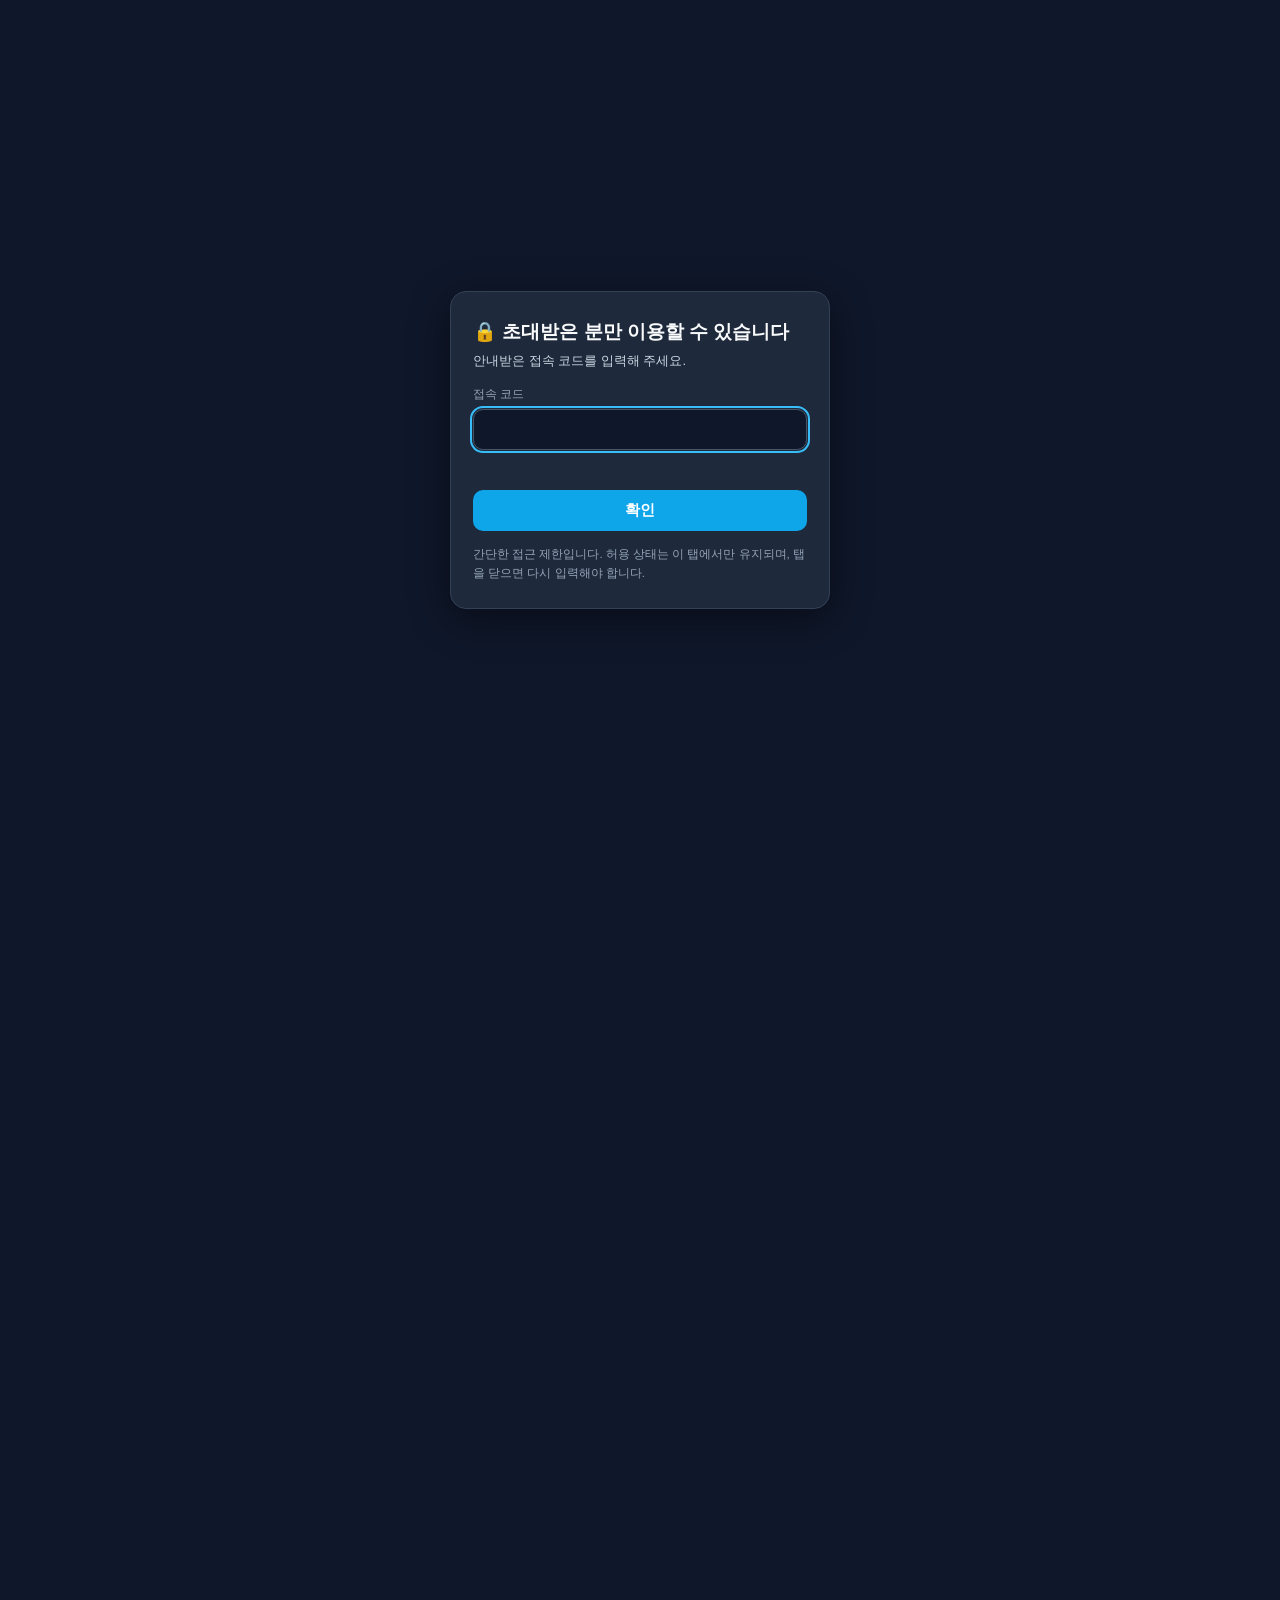
<file: docs/assumptions.html>
<!DOCTYPE html>
<html lang="ko">
<head>
  <meta charset="UTF-8" />
  <meta name="viewport" content="width=device-width, initial-scale=1.0" />
  <meta name="robots" content="noindex, nofollow, noarchive" />
  <script src="assets/site.js"></script>
  <title>가정·세법 기준 | 노후 현금흐름(CIF) 시뮬레이터</title>
  <link rel="stylesheet" href="styles.css" />
</head>
<body>
  <nav id="siteNav"></nav>
  <main class="doc-page">
    <h1>📐 가정·세법 기준</h1>
    <p class="lead">계산에 사용한 규칙과 모델의 한계입니다. 세법·보험료율은 매년 개정되므로 기준 시점을 꼭 확인하세요.</p>
    <h2>소득세</h2>
    <table>
      <tr><th>과세표준</th><th>세율</th><th>누진공제</th></tr>
      <tr><td>1,400만원 이하</td><td>6%</td><td>-</td></tr>
      <tr><td>5,000만원 이하</td><td>15%</td><td>126만원</td></tr>
      <tr><td>8,800만원 이하</td><td>24%</td><td>576만원</td></tr>
      <tr><td>1.5억원 이하</td><td>35%</td><td>1,544만원</td></tr>
      <tr><td>3억원 이하</td><td>38%</td><td>1,994만원</td></tr>
      <tr><td>5억원 이하</td><td>40%</td><td>2,594만원</td></tr>
      <tr><td>10억원 이하</td><td>42%</td><td>3,594만원</td></tr>
      <tr><td>10억원 초과</td><td>45%</td><td>6,594만원</td></tr>
    </table>
    <p>지방소득세 10%를 별도 가산합니다. 연금소득공제(최대 900만원)와 근로소득공제(최대 2,000만원), 근로소득세액공제(총급여별 한도 74만→66만→50만→20만원)를 적용합니다.</p>
    <h2>연금·금융소득 과세</h2>
    <ul>
      <li>사적연금 연 1,500만원 초과 시 16.5% 분리과세와 종합과세 중 유리한 쪽을 자동 판정(설정에서 고정 가능)</li>
      <li>배당 등 금융소득은 연 2,000만원 이하 15.4% 분리과세, 초과분은 종합과세 및 비교과세</li>
    </ul>
    <h2>보험료율 (기준 연도 선택 가능)</h2>
    <p>시뮬레이터 설정의 <strong>보험료율 기준 연도</strong>에서 고르면 아래 값이 한 번에 채워집니다. 미래 연도의 요율은 알 수 없으므로 선택한 연도의 값을 계산 기간 내내 그대로 적용합니다.</p>
    <table>
      <tr><th>기준 연도</th><th>건강보험료율</th><th>장기요양(건보료 대비)</th><th>재산 점수당</th><th>국민연금 근로자</th><th>기준소득월액 상한</th></tr>
      <tr><td>2024</td><td>7.09%</td><td>12.95%</td><td>208.4원</td><td>4.5%</td><td>617만원</td></tr>
      <tr><td>2025</td><td>7.09%</td><td>12.95%</td><td>208.4원</td><td>4.5%</td><td>637만원 (7월~)</td></tr>
      <tr><td><strong>2026 (기본)</strong></td><td>7.19%</td><td>13.14%</td><td>211.5원</td><td>4.75%</td><td>659만원 (7월~)</td></tr>
      <tr><td>2027 (일부 미확정)</td><td>7.19%</td><td>13.14%*</td><td>211.5원</td><td>5.0%</td><td>659만원*</td></tr>
    </table>
    <p class="hint">* 2027년의 장기요양 비율과 연금 상한은 발표 전이라 2026년 값을 가정했습니다. 건보료율·점수당 금액 동결과 국민연금 보험료율 인상 일정(2026년 9.5% → 2027년 10%)은 보도·공고를 기준으로 했습니다.
      값은 2026년 11월 시점에 보도자료와 공단 안내를 대조한 것이며, 확정 고시는 <a href="https://www.nhis.or.kr" rel="noopener">국민건강보험공단</a>과 <a href="https://www.nps.or.kr" rel="noopener">국민연금공단</a>에서 확인하세요. 값은 설정 패널에서 직접 고칠 수도 있습니다.</p>
    <p>예전에 저장한 시나리오에는 기준 연도 정보가 없어 <strong>저장 당시 요율(건보 7.09% 등)</strong>을 그대로 유지합니다. 최신 요율로 보려면 해당 시나리오를 열고 기준 연도를 바꾸세요.</p>
    <h2>건강보험(지역가입자) 산정 방식</h2>
    <ul>
      <li>소득: 공적연금 50% 반영, 배당은 연 1,000만원 초과 시 전액 반영, 사적연금은 기본 제외</li>
      <li>재산: 주택 과세표준에서 1억원 공제 후 60등급 재산점수표(시행령 별표 4, 2024.5 개정)로 점수를 구해 점수당 금액을 곱합니다. 점수표는 공단 점수표를 인용한 2차 자료 2곳에서 확인한 값이므로 공단 공식 점수표로 재확인이 필요합니다.</li>
      <li>직장 근무 기간에는 근로자 부담분(건강 = 보험료율의 절반, 장기요양, 국민연금, 고용 0.9%)을 급여에서 공제합니다.</li>
      <li>연도별로 바꾸지 않는 고정값: 소득 최저보험료(월 19,780원), 재산 점수표, 고용보험료율.</li>
    </ul>
    <h2>ISA (개인종합자산관리계좌)</h2>
    <ul>
      <li>납입: 월 납입액을 연 납입한도(기본 2,000만원)와 총 납입한도(기본 1억원) 안에서 납입 종료 나이까지 넣습니다. 계좌 안의 수익은 과세 없이 재투자됩니다.</li>
      <li>만기 정산: 첫 만기까지 남은 기간 뒤, 그리고 재가입 주기(의무 가입기간)마다 이익을 정산합니다. 이익 중 비과세 한도(일반형 200만원, 서민형 400만원)까지는 무세금, 초과분은 9.9% 분리과세입니다. 손실이면 세금이 없습니다.</li>
      <li>정산 후 자금: 연금저축으로 이전, 현금 인출, 나머지 재가입 비율로 나눕니다. 연금저축 이전은 연금저축 자산이 켜져 있을 때만 적용됩니다.</li>
      <li>추가 세액공제: 연금계좌로 이전한 금액의 10%(연 최대 300만원)를 그 해 소득세에서 공제합니다. 환급은 없어 그 해 소득세를 넘는 공제는 버립니다.</li>
      <li>단순화: 만기 이익 과세는 이전·재가입 금액에도 만기 때 적용한다고 가정했고, 서민형 자격 요건·의무기간 중도 해지·손익통산은 모델링하지 않았습니다. 비과세 한도 확대(500만원/1,000만원)는 개정안이라 선택 항목으로만 제공합니다. 모의 종료 시점의 ISA 잔액은 과세 전 금액으로 금융자산에 포함됩니다.</li>
    </ul>
    <h2>재산세·주택연금</h2>
    <ul>
      <li>1세대 1주택 재산세(지방교육세·도시지역분 포함)를 월 환산해 비용에 포함할 수 있습니다.</li>
      <li>주택연금 월 지급액은 연령별 지급표를 보간한 추정치이며 실제와 다를 수 있습니다.</li>
    </ul>
    <h2>모델의 한계</h2>
    <ul>
      <li>수익률·물가는 매년 일정하다고 가정합니다(변동성·순서위험 미반영).</li>
      <li>배우자·부양가족은 인적공제 항목으로만 반영되며 피부양자 자격 변동은 모델링하지 않습니다.</li>
      <li>실제 세액·보험료는 개인 상황에 따라 다르므로 공식 계산기로 재확인하세요.</li>
    </ul>
  </main>
  <footer class="disclaimer">
    ⚠️ 결과는 입력 가정에 따른 참고용 추정치이며 세무·재무·법률 자문이 아닙니다. 중요한 결정 전에는 공식 자료와 전문가를 통해 확인하세요.
  </footer>
  <script src="nav.js"></script>
</body>
</html>
</file>
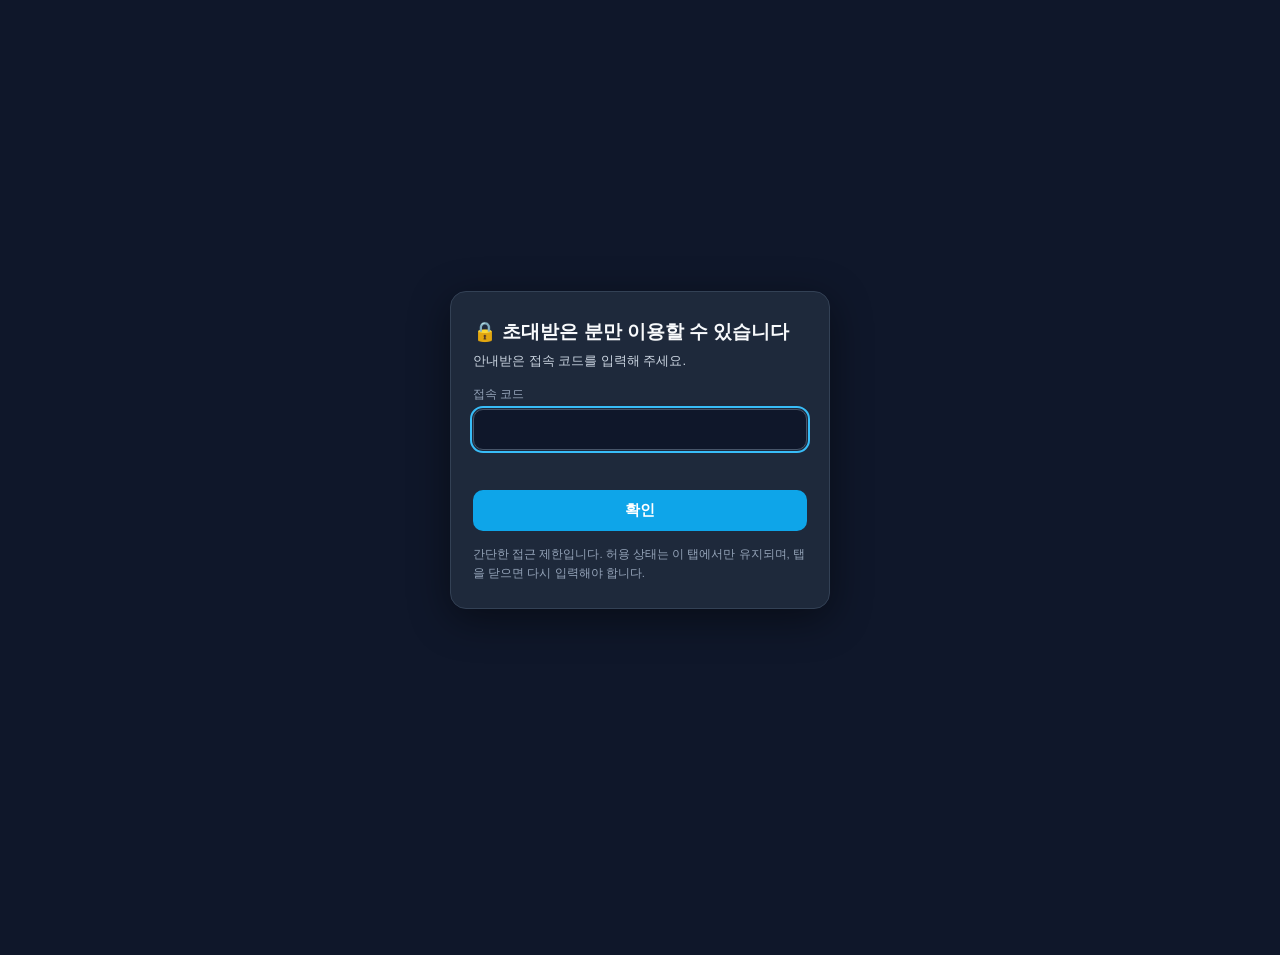
<file: docs/guide.html>
<!DOCTYPE html>
<html lang="ko">
<head>
  <meta charset="UTF-8" />
  <meta name="viewport" content="width=device-width, initial-scale=1.0" />
  <meta name="robots" content="noindex, nofollow, noarchive" />
  <script src="assets/site.js"></script>
  <title>사용 가이드 | 노후 현금흐름(CIF) 시뮬레이터</title>
  <link rel="stylesheet" href="styles.css" />
</head>
<body>
  <nav id="siteNav"></nav>
  <main class="doc-page">
    <h1>📖 사용 가이드</h1>
    <p class="lead">처음 사용하는 분을 위한 기본 흐름입니다. 항목별 설명과 활용 예는 <a href="manual.html">사용자 매뉴얼</a>을 보세요.</p>
    <h2>1. 기본 설정 입력</h2>
    <p><a href="index.html#settings-panel">기본 시간축·물가·세법/건보료 설정</a>에서 현재 나이, 종료 나이, 물가상승률을 정합니다.</p>
    <h2>2. 자산별 변수 조정</h2>
    <p><a href="index.html#asset-panel">자산별 상세 변수</a>에서 근로소득, 국민연금, 퇴직연금 DC, IRP, 연금저축, 개인연금, 주식투자, 주택연금을 각각 켜고 끄며 값을 조절합니다. 금액 단위는 <strong>백만원</strong>입니다(예: 1.5 = 150만원).</p>
    <h2>3. 결과 확인</h2>
    <ul>
      <li><a href="index.html#kpi-area">핵심 요약 지표</a>: 월평균 세전·세후 현금흐름, 발생비용, 종료 시점 잔여 재산</li>
      <li><a href="index.html#cif-chart">월간 현금흐름 그래프</a>: 명목가치/현재가치, 연단위/월단위 전환</li>
      <li><a href="index.html#detail-table">연령별 상세 표</a>: 세금·건보료 내역과 CSV 저장</li>
    </ul>
    <h2>4. 목표 현금흐름 맞추기</h2>
    <p><a href="index.html#target-panel">목표 CIF 자동조절</a>을 켜면 목표 월 현금흐름에 부족한 금액을 지정한 우선순위의 자산에서 자동으로 인출하고, 최적 조합을 추천받을 수 있습니다.</p>
    <h2>5. 저장과 백업</h2>
    <p>현재 상태는 브라우저에 자동 저장됩니다. 상단의 내보내기/불러오기 버튼으로 JSON 파일 백업·이동이 가능합니다.</p>
    <h2>자주 하는 실수</h2>
    <ul>
      <li>금액을 원 단위로 입력 — 모든 입력은 백만원 단위입니다.</li>
      <li>보험료율 기준 연도를 확인하지 않음 — 설정 패널의 '보험료율 기준 연도'에서 2024~2027년 값을 고르거나 직접 수정할 수 있습니다.</li>
    </ul>
  </main>
  <footer class="disclaimer">
    ⚠️ 결과는 입력 가정에 따른 참고용 추정치이며 세무·재무·법률 자문이 아닙니다. 중요한 결정 전에는 공식 자료와 전문가를 통해 확인하세요.
  </footer>
  <script src="nav.js"></script>
</body>
</html>
</file>
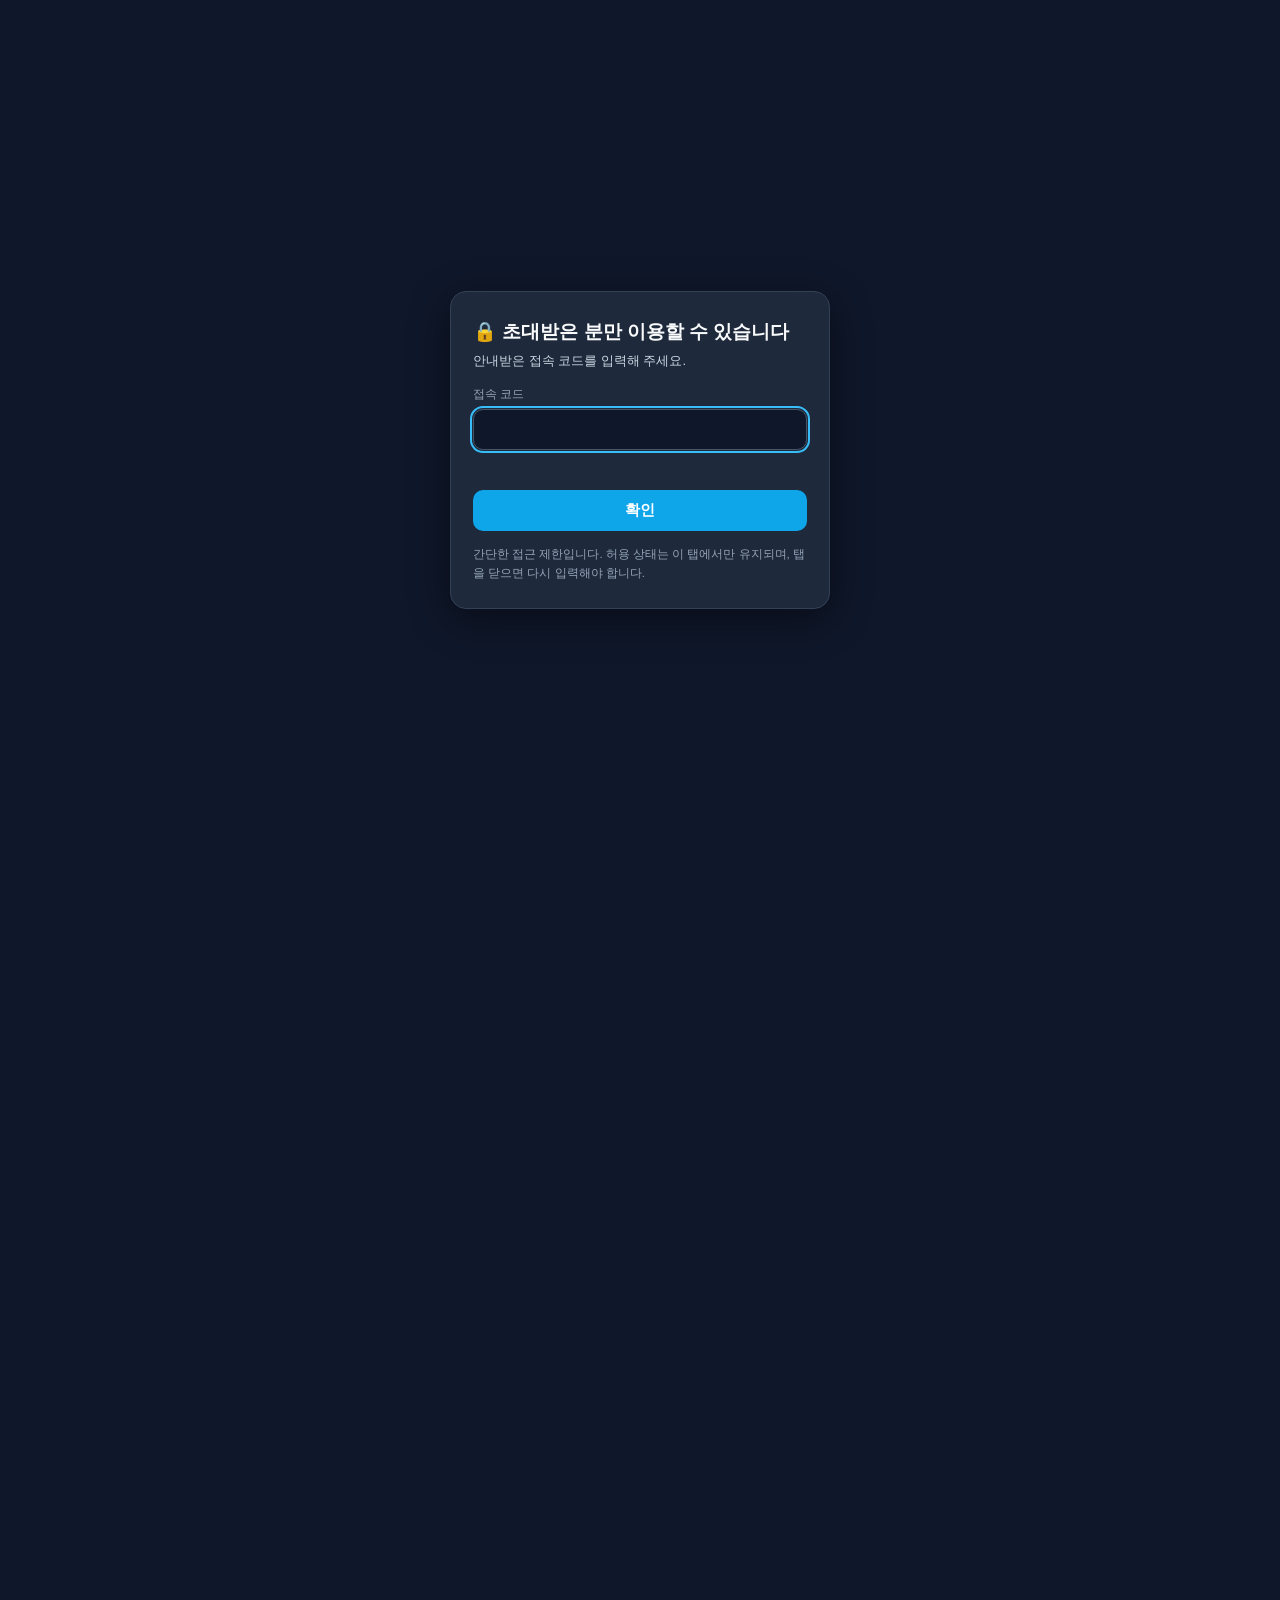
<file: docs/learn-accounts.html>
<!DOCTYPE html>
<html lang="ko">
<head>
  <meta charset="UTF-8" />
  <meta name="viewport" content="width=device-width, initial-scale=1.0" />
  <meta name="robots" content="noindex, nofollow, noarchive" />
  <script src="assets/site.js"></script>
  <title>3개 계좌 활용 전략 | 노후 현금흐름(CIF) 시뮬레이터</title>
  <meta name="description" content="종합계좌·ISA·연금계좌 3단 깔때기 자금 흐름과 세액공제, ETF 점검, 실행 체크리스트" />
  <link rel="stylesheet" href="styles.css" />
  <link rel="stylesheet" href="learn.css" />
</head>
<body>
  <nav id="siteNav"></nav>
  <main class="doc-page learn">
<p class="crumb"><a href="learn.html">📚 연금·투자 가이드</a> › 3개 계좌 활용 전략</p>
    <h1>🔻 3개 계좌 활용 전략</h1>
    <p class="lead">종합계좌 · ISA · 연금계좌를 활용한 자산증식 설계 — 초보자를 위한 계좌·전략·종목 해설</p>
    <p class="hint">원 문서: 「재택 투자 가이드」 · 기준일 2026.06.03. 원 문서의 개인별 자산 현황과 보유 종목 부분은 제외하고 일반 원리와 실행 방법만 실었습니다.</p>
    <div class="callout warn"><strong>확인이 필요한 부분</strong><p>ISA 만기 전환 추가 세액공제(10%, 최대 300만원), 세액공제 한도(연금저축 600만원, 합산 900만원), 퇴직연금 안전자산 30% 규제는 작성 시점 기준입니다. 변경 가능성이 있으니 금융회사·국세청 안내로 확인하세요. 아래 ETF는 이해를 돕는 예시이며 투자 권유가 아닙니다.</p></div><nav class="toc" aria-label="목차"><strong>목차</strong><ol><li><a href="#s0">들어가며</a></li><li><a href="#s1">1부. 세 계좌의 역할</a></li><li><a href="#s2">2부. 연금계좌와 세액공제</a></li><li><a href="#s3">3부. ETF와 종목 구성 점검</a></li><li><a href="#s4">4부. 알아두면 좋은 투자 원리</a></li><li><a href="#s5">5부. 실행 체크리스트</a></li></ol></nav>
    <h2 id="s0">들어가며: 이 문서의 목적</h2>
    <p>세 개의 계좌(종합계좌·ISA·연금계좌)를 어떻게 나눠 쓰고, 어떤 순서로 돈을 옮기며, 각 계좌에 무엇을 담을지를 초보자도 따라 할 수 있게 정리했습니다.</p>
    <div class="callout tip"><strong>전체 그림 한 줄 요약</strong><p>① 종합계좌에서 굴리고 → ② 절세 통장 ISA로 옮기고 → ③ 노후 통장 연금계좌로 최종 이전한다. 위로 갈수록 세금 혜택이 커지는 '3단 깔때기' 구조입니다.</p></div>
    <h2 id="s1">1부. 세 계좌의 역할</h2>
    <h3>1-1. 각 계좌는 무슨 역할을 하나?</h3>
    <div class="tbl-wrap"><table class=""><thead><tr><th>계좌</th><th>한 줄 정의</th><th>역할과 특징</th></tr></thead><tbody><tr><td>① 종합계좌</td><td>제약 없는 자유 계좌</td><td>입출금·매매가 자유롭지만 세금 혜택은 없음. 자금의 출발점이자 대기소</td></tr><tr><td>② ISA 계좌</td><td>중간 절세 통장</td><td>200만원까지 비과세, 초과분 9.9% 분리과세. 3년 만기 후 연금계좌로 옮기면 추가 세액공제</td></tr><tr><td>③ 연금 계좌</td><td>노후 핵심 통장</td><td>세액공제 + 과세이연. 55세 이후 낮은 세율로 인출. 장기 복리의 핵심</td></tr></tbody></table></div>
    <h3>1-2. 핵심 자금 흐름 (3단 깔때기)</h3>
    <ol><li><strong>종합계좌(①)에서 투자</strong> — 자유롭게 굴리며 자금을 모은다</li><li><strong>매년 ISA·연금으로 납입</strong> — ① → ②, ③으로 이동시켜 절세 혜택을 챙긴다</li><li><strong>3~5년 단위로 전환</strong> — ISA(②) 만기 자금을 연금계좌(③)로 최종 이전한다</li></ol>
    <div class="callout note"><strong>왜 이 순서인가?</strong><p>세금 혜택은 ③ 연금 &gt; ② ISA &gt; ① 종합 순으로 큽니다. 대신 인출 자유도는 반대(① &gt; ② &gt; ③). 그래서 자유로운 곳에서 굴리다가, 묵힐 수 있는 돈을 점점 혜택이 큰 통장으로 밀어 넣는 것이 유리합니다.</p></div>
    <h2 id="s2">2부. 연금계좌와 세액공제</h2>
    <h3>2-1. 연금계좌의 종류</h3>
    <ul><li><strong>연금저축(개인연금)</strong>: 연 600만원까지 세액공제 대상이며, 납입은 연 1,800만원 한도까지 가능합니다. 회사가 일부를 지원하는 경우도 있습니다.</li><li><strong>저축 IRP</strong>: 연 300만원까지 추가 세액공제(연금저축과 합산 900만원). 안전자산 30% 의무 투자 규제가 있습니다.</li><li><strong>회사 퇴직연금(DB/DC)</strong>: DB는 회사가, DC는 본인이 운용합니다.</li></ul>
    <div class="callout note"><strong>DB → DC 전환이 의미하는 것</strong><p>DB는 회사가 굴려 '퇴직 전 평균임금 × 근속연수'를 주는 방식, DC는 본인이 굴려 그 성과를 갖는 방식입니다. DC로 전환되면 종목 선택과 리밸런싱을 스스로 해야 하므로 3부의 종목 구성 점검이 그만큼 중요해집니다.</p></div>
    <h3>2-2. 세액공제 한도 점검 (연 900만원)</h3>
    <p>연금저축 600 + IRP 300 = 합산 900만원이 세액공제 한도입니다.</p>
    <div class="tbl-wrap"><table class=""><thead><tr><th>구분</th><th>연 납입</th><th>세액공제(13.2% 가정)</th></tr></thead><tbody><tr><td>연금저축</td><td>600만원</td><td>약 79.2만원</td></tr><tr><td>저축 IRP</td><td>300만원</td><td>약 39.6만원</td></tr><tr><td>합계</td><td>900만원</td><td>약 118.8만원/년</td></tr></tbody></table></div>
    <p>여기에 ISA 만기 전환 시 이전금액의 10%(최대 300만원)를 추가로 세액공제 받을 수 있습니다. (13.2%는 총급여 5,500만원 초과 가정, 이하는 16.5%)</p>
    <h2 id="s3">3부. ETF와 종목 구성 점검</h2>
    <h3>3-1. ETF 유형, 쉽게 풀어보기</h3>
    <p>예시로 자주 쓰이는 ETF 유형입니다. 특정 상품 추천이 아닙니다.</p>
    <div class="tbl-wrap"><table class=""><thead><tr><th>ETF 유형 (예)</th><th>무엇에 투자하나</th></tr></thead><tbody><tr><td>반도체 섹터 ETF (예: KODEX 반도체)</td><td>국내 반도체 기업(삼성전자·SK하이닉스 등)에 집중 투자. 성장성 높지만 변동성 큼</td></tr><tr><td>코스피200 ETF (예: TIGER 200)</td><td>국내 대형주 전반에 분산. 시장 평균을 추종</td></tr><tr><td>커버드콜 ETF (예: KODEX200 타겟위클리커버드콜)</td><td>코스피200에 커버드콜을 더해 분배금(현금흐름)을 추구. 상승폭은 일부 제한</td></tr><tr><td>미국 나스닥100 ETF (예: RISE 미국 나스닥100)</td><td>미국 기술주 100개(애플·MS·엔비디아 등)에 투자. 글로벌 성장 노출</td></tr><tr><td>채권혼합 ETF (예: RISE 삼성전자SK하이닉스채권혼합50)</td><td>국내 반도체 양대 종목 + 채권 50% 혼합. 퇴직연금 100% 투자가 가능한 안전자산 성격</td></tr></tbody></table></div><div class="callout note"><strong>'채권혼합'이 퇴직연금에 들어간 이유</strong><p>퇴직연금(IRP·DC)은 안전자산에 최소 30%를 담아야 합니다. '○○채권혼합50' 같은 상품은 단일 종목과 채권을 섞어 이 규제를 충족하면서도 성장 종목에 노출될 수 있어 위험자산 용도로 많이 쓰입니다.</p></div>
    <h3>3-2. 초보자가 점검할 5가지</h3>
    <ol><li><strong>섹터 집중도 점검</strong> — 여러 계좌에 같은 섹터 ETF가 반복되지 않는지 확인하고, S&amp;P500 등으로 분산이 더 필요한지 살펴보세요.</li><li><strong>국내 vs 해외 비중</strong> — 국내 종목 비중이 높다면 미국 나스닥100 등 해외 비중을 점진적으로 늘릴지 검토하세요.</li><li><strong>커버드콜의 성격 이해</strong> — 분배금은 매력적이지만 장기 상승장에서는 수익률이 뒤처질 수 있습니다. 인출기 현금흐름용으로 적합합니다.</li><li><strong>ETF 고르기 기준 적용</strong> — 순자산 규모(클수록)·거래량(많을수록)·보수/괴리율/추적오차(낮을수록)를 ETF CHECK, FunETF 등에서 비교하세요.</li><li><strong>주기적 리밸런싱</strong> — 오른 자산 일부를 덜고 내린 자산을 채워 목표 비중을 유지하면 장기 복리효과가 커집니다.</li></ol>
    <h2 id="s4">4부. 알아두면 좋은 투자 원리</h2>
    <h3>4-1. 복리와 시간 — '72 법칙'</h3>
    <p>자산이 2배 되는 기간 ≈ 72 ÷ 수익률. 예) 연 7%면 약 10년, 8%면 약 9년. 연금처럼 오래 묵힐수록 복리 효과가 폭발적으로 커집니다.</p>
    <div class="tbl-wrap"><table class=""><thead><tr><th>연차</th><th>월 50만원·7%</th><th>월 75만원·7%</th><th>비고 (단위: 만원)</th></tr></thead><tbody><tr><td>10년</td><td>8,705</td><td>13,057</td><td>약 1억 / 1.3억</td></tr><tr><td>20년</td><td>26,198</td><td>39,297</td><td>약 2.6억 / 3.9억</td></tr><tr><td>30년</td><td>61,354</td><td>92,032</td><td>약 6.1억 / 9.2억</td></tr></tbody></table></div>
    <h3>4-2. 과세이연 — 세금을 미루면 더 커진다</h3>
    <p>연금계좌는 운용 중 세금을 떼지 않고 인출 시점까지 미룹니다. 그만큼 원금이 그대로 복리로 굴러가 일반과세 대비 장기 격차가 크게 벌어집니다. (월 50만원·연 7% 가정, 단위: 만원)</p>
    <div class="tbl-wrap"><table class=""><thead><tr><th>연차</th><th>납입원금</th><th>과세이연</th><th>일반과세</th></tr></thead><tbody><tr><td>20년</td><td>12,000</td><td>26,198</td><td>23,003</td></tr><tr><td>30년</td><td>18,000</td><td>61,354</td><td>49,727</td></tr><tr><td>40년</td><td>24,000</td><td>132,006</td><td>97,973</td></tr></tbody></table></div>
    <p>40년 후 결과 차이는 약 3.4억원에 달합니다.</p>
    <h3>4-3. 어디에 투자할까 — 분산의 기본</h3>
    <ul><li>미국 S&amp;P500: 35년 연평균 약 10.7%. 10년 보유 시 손실 확률 6%, 20년이면 0%에 수렴 (과거 실적, 미래 보장 아님)</li><li>국내 대형주(코스피200): 시장 평균 추종, 환율 영향 없음</li><li>채권 혼합: 변동성을 낮추고 퇴직연금 안전자산 요건 충족</li></ul>
    <h2 id="s5">5부. 실행 체크리스트</h2>
    <h3>5-1. 매년 반복할 루틴</h3>
    <ol><li>연금저축 600 + IRP 300 채우기 — IRP는 송금 후 반드시 '납입신청'까지</li><li>ISA에 연 납입(여유분) — 비과세·분리과세 혜택 활용</li><li>종합계좌 여유자금을 ISA·연금으로 이동</li><li>연 1회 리밸런싱 — 목표 비중 대비 점검 후 조정</li><li>연말정산에서 세액공제 확인 — 연 약 118.8만원 환급 목표</li></ol>
    <h3>5-2. 3~5년마다 할 일</h3>
    <ul><li>ISA 만기 시 60일 이내 연금계좌로 이전 → 10%(최대 300만원) 추가 세액공제</li><li>DC 계좌 종목·비중 재점검 — 국내/해외, 위험/안전 비중 재조정</li></ul>
    <h3>5-3. 인출기(55세 이후) 준비</h3>
    <ul><li>낮은 세율 활용: 55~69세 5.5% → 70대 4.4% → 80세~ 3.3%</li><li>연 1,500만원 한도 내 수령 — 초과 시 종합과세 또는 분리과세(16.5%)</li><li>월배당 포트폴리오로 전환 — 원금은 지키고 분배금으로 생활(4% 인출 법칙 참고)</li></ul>
    <div class="callout tip"><strong>인출 우선순위</strong><p>① 비과세(세액공제 안 받은 원금) → ② 저율과세(연금소득세 3.3~5.5%) → ③ 과세 순으로 꺼내 쓰면 세금을 최소화할 수 있습니다.</p></div>
    <p class="closing">천천히, 그러나 꾸준히. 시간과 복리, 그리고 절세가 자산을 키웁니다.</p>
    <p class="pager"><a href="learn-guide.html">← 연금 부자 길라잡이</a><a href="learn.html">목록으로 →</a></p>
  </main>
  <footer class="disclaimer">
    ⚠️ 본 자료는 개인 자산 설계 참고용이며 세무·재무·법률 자문이 아닙니다. 세법·제도는 변경될 수 있으니 실제 투자·인출 결정 전에는 공식 자료와 전문가를 통해 확인하세요.
  </footer>
  <script src="nav.js"></script>
</body>
</html>
</file>
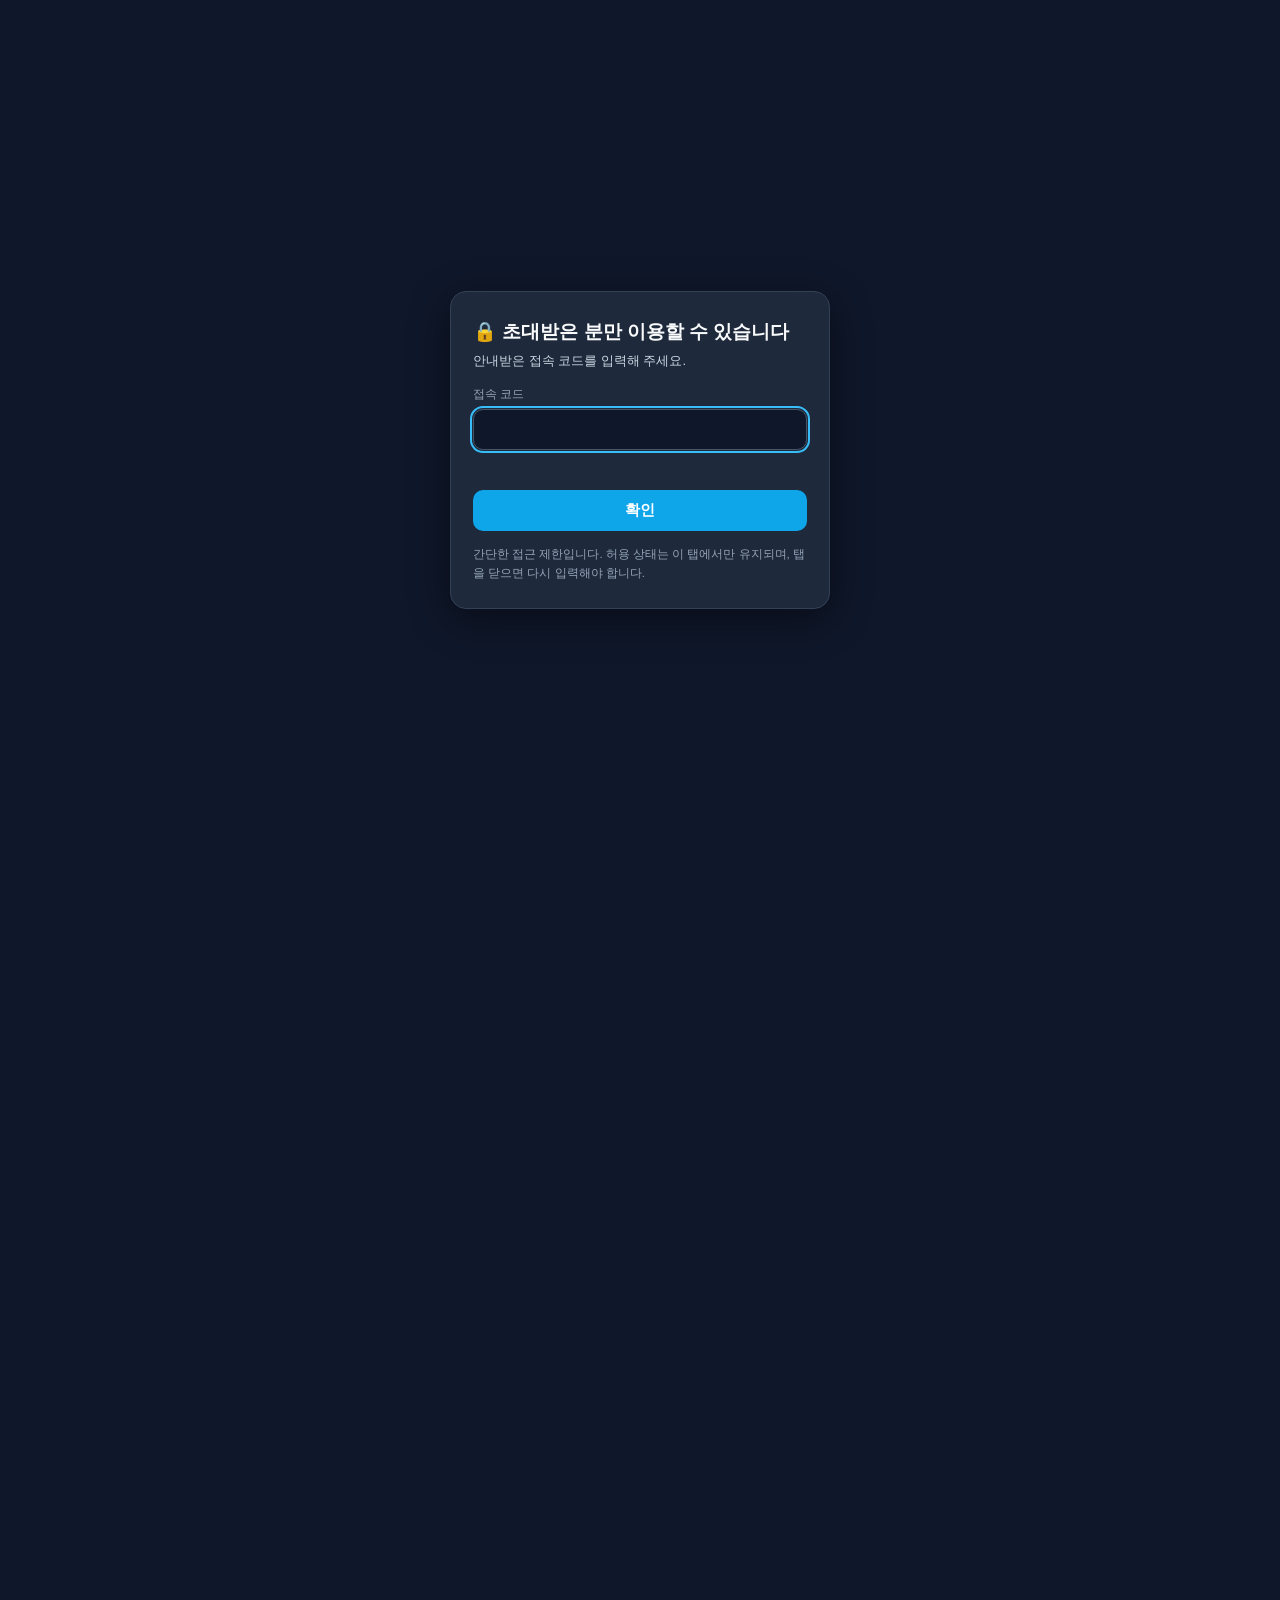
<file: docs/learn-guide.html>
<!DOCTYPE html>
<html lang="ko">
<head>
  <meta charset="UTF-8" />
  <meta name="viewport" content="width=device-width, initial-scale=1.0" />
  <meta name="robots" content="noindex, nofollow, noarchive" />
  <script src="assets/site.js"></script>
  <title>연금 부자 길라잡이 | 노후 현금흐름(CIF) 시뮬레이터</title>
  <meta name="description" content="세금과 절세, 연금 운용 전략, 연금 인출 방법을 초보자용으로 정리한 가이드" />
  <link rel="stylesheet" href="styles.css" />
  <link rel="stylesheet" href="learn.css" />
</head>
<body>
  <nav id="siteNav"></nav>
  <main class="doc-page learn">
<p class="crumb"><a href="learn.html">📚 연금·투자 가이드</a> › 연금 부자 길라잡이</p>
    <h1>🧭 연금 부자 길라잡이</h1>
    <p class="lead">초보자를 위한 쉬운 가이드 — 세금과 절세 · 연금 운용 전략 · 연금 인출 방법</p>
    <p class="hint">2025.11.26 발표자료를 초보자용으로 재구성한 참고자료입니다.</p>
    <div class="callout warn"><strong>확인이 필요한 부분 (편집자 주)</strong><p>원문 작성 시점(2025.11) 기준이므로 변경됐을 수 있습니다. ① 국민연금 조기수령 시작 나이: 원문은 '만 55세'로 적었지만, 조기노령연금은 일반적으로 정상 수급개시연령보다 최대 5년 앞당겨(1969년 이후 출생자는 만 60세부터) 신청합니다. 국민연금공단에서 본인 출생연도 기준을 확인하세요. ② ISA 비과세 한도(200만원)와 납입한도는 2026년 세제개편으로 확대가 추진 중이며 확정 여부 확인이 필요합니다. ③ 세액공제율 13.2%는 총급여 5,500만원 초과 가정이며, 이하면 16.5%입니다. ④ 수익률·확률 수치(예: S&P500 연 10.7%)는 과거 실적이며 미래를 보장하지 않습니다.</p></div><nav class="toc" aria-label="목차"><strong>목차</strong><ol><li><a href="#intro">들어가며: 연금의 3층 구조</a></li><li><a href="#s1">1부. 세금과 절세</a></li><li><a href="#s2">2부. 연금 운용 전략</a></li><li><a href="#s3">3부. 연금 인출 방법</a></li><li><a href="#end">마무리: 5단계 체크리스트</a></li></ol></nav>
    <h2 id="intro">들어가며: 연금의 3층 구조</h2>
    <p>우리나라 노후 대비는 흔히 '3층 집'에 비유됩니다. 아래로 갈수록 기본을 떠받치고, 위로 갈수록 더 여유로운 삶을 만들어 줍니다.</p>
    <div class="tbl-wrap"><table class=""><thead><tr><th>층</th><th>내용</th></tr></thead><tbody><tr><td>3층 — 개인연금 (자기보장)</td><td>은퇴 후 여유로운 생활을 위해 개인이 자발적으로 준비하는 연금 (연금저축, IRP 등)</td></tr><tr><td>2층 — 퇴직연금 (기업보장)</td><td>국민연금과 별도로, 안정적인 노후를 위해 회사를 통해 쌓는 연금 (DB·DC·IRP)</td></tr><tr><td>1층 — 국민연금 (국가보장)</td><td>국민의 생활 안정을 위해 국가가 운영하는 기본 사회보험</td></tr></tbody></table></div><div class="callout tip"><strong>핵심 한 줄 요약</strong><p>국민연금은 기본, 퇴직연금은 안정, 개인연금은 여유. 이 셋을 함께 키우는 것이 '연금 부자'의 길입니다.</p></div>

    <h2 id="s1">1부. 세금과 절세</h2>
    <h3 id="s1-1">1-1. 소득세 과세표준 (누진세율)</h3>
    <p>소득이 많을수록 더 높은 세율이 적용되는 구조(누진세)입니다. 구간을 넘어선 부분에만 높은 세율이 붙습니다. (2023·2024년 귀속 기준)</p>
    <div class="tbl-wrap"><table class=""><thead><tr><th>과세표준</th><th>세율</th><th>누진공제 적용 산식</th></tr></thead><tbody><tr><td>1,400만원 이하</td><td>6%</td><td>과세표준 × 6%</td></tr><tr><td>1,400만 ~ 5,000만원</td><td>15%</td><td>× 15% − 126만원</td></tr><tr><td>5,000만 ~ 8,800만원</td><td>24%</td><td>× 24% − 576만원</td></tr><tr><td>8,800만 ~ 1.5억원</td><td>35%</td><td>× 35% − 1,544만원</td></tr><tr><td>1.5억 ~ 3억원</td><td>38%</td><td>× 38% − 1,994만원</td></tr><tr><td>3억 ~ 5억원</td><td>40%</td><td>× 40% − 2,594만원</td></tr><tr><td>5억 ~ 10억원</td><td>42%</td><td>× 42% − 3,594만원</td></tr><tr><td>10억원 초과</td><td>45%</td><td>× 45% − 6,594만원</td></tr></tbody></table></div>
    <h3 id="s1-2">1-2. 금융소득 종합과세 — 조심해야 할 '2,000만원' 선</h3>
    <p>연간 금융소득(이자+배당)이 2,000만원을 초과하면 종합과세 대상자가 됩니다. 보통 14%(지방소득세 포함 15.4%)로 분리과세되지만, 이 선을 넘으면 다른 소득과 합산되어 누진세율(최고 45%)이 적용될 수 있습니다.</p>
    <p><strong>대상자가 되면 생기는 불이익</strong></p>
    <ul><li>세금 부담 증가 — 종합소득세 누진세율 적용</li><li>ISA 등 세제혜택 상품 3년간 신규 가입 불가</li><li>(은퇴 시) 건강보험 피부양자 자격 상실 → 지역가입자 전환으로 보험료 발생</li></ul>
    <div class="callout note"><strong>알아두기</strong><p>1996년 도입, 2013년부터 부부 합산 → 개인별 과세로 바뀌고 기준금액도 4,000만원에서 2,000만원으로 낮아졌습니다.</p></div>
    <h3 id="s1-3">1-3. 연금 세액공제 — 가장 확실한 '절세 투자'</h3>
    <p>연금계좌에는 연 1,800만원까지 납입 가능하며, 그중 일부는 연말정산에서 세금을 돌려받습니다(세액공제).</p>
    <p><strong>세액공제 한도 (합산 최대 900만원)</strong></p>
    <ul><li>① 연금저축: 최대 600만원</li><li>② IRP 합산: 연금저축+IRP 합쳐 최대 900만원</li><li>③ ISA 만기 전환: 이전금액의 10%(최대 300만원) 추가 세액공제</li></ul>
    <p class="hint">※ 각각 900만원/600만원이 아니라 '합산' 한도라는 점에 주의하세요.</p>
    <p><strong>1년 최대 절세금액</strong> (세액공제율 13.2% 가정, 단위: 만원)</p>
    <div class="tbl-wrap"><table class=""><thead><tr><th>구분</th><th>개인연금(600)</th><th>IRP(300)</th><th>합산(900)</th></tr></thead><tbody><tr><td>환급액</td><td>79.2</td><td>39.6</td><td>118.8</td></tr></tbody></table></div>
    <p><strong>누적 절세금액</strong> (꾸준히 납입 시, 단위: 만원)</p>
    <div class="tbl-wrap"><table class=""><thead><tr><th>기간</th><th>개인연금</th><th>IRP</th><th>합산</th></tr></thead><tbody><tr><td>5년</td><td>396</td><td>198</td><td>594</td></tr><tr><td>10년</td><td>792</td><td>396</td><td>1,188</td></tr><tr><td>20년</td><td>1,584</td><td>792</td><td>2,376</td></tr><tr><td>30년</td><td>2,376</td><td>1,188</td><td>3,564</td></tr></tbody></table></div><div class="callout tip"><strong>초보자 행동 가이드</strong><p>① 연금저축에 연 600만원 → ② IRP에 연 300만원 송금 후 '납입신청' → ③ ISA 만기 시 연금계좌로 이전. IRP는 안전자산에 최소 30% 투자해야 합니다.</p></div>
    <h3 id="s1-4">1-4. ISA 계좌 — 만능 절세 통장</h3>
    <p>국민 자산 형성을 돕기 위해 2016년 도입된 계좌입니다. 19세 이상이고 최근 3년간 금융소득종합과세 대상이 아니면 1인 1계좌 만들 수 있고, 예금·펀드·ETF·주식을 한 통장에서 운용합니다.</p>
    <div class="two-col"><div><p><strong>장점</strong></p><ul><li>절세: 200만원까지 비과세, 초과분은 9.9% 분리과세 (일반계좌 15.4%)</li><li>손익통산(손실 상계)·과세이연(해지할 때 한 번만 납부)</li><li>연금계좌 이전 시 10%(최대 300만원) 추가 세액공제</li></ul></div>
    <div><p><strong>단점</strong></p><ul><li>의무 가입기간 3년 (중도 해지 시 받은 혜택 반납)</li><li>해외 주식 직접 투자 불가 (국내 상장 해외 ETF로만 가능)</li></ul></div></div>
    <p><strong>ISA 유형 비교</strong></p>
    <div class="tbl-wrap"><table class=""><thead><tr><th>구분</th><th>중개형(증권사)</th><th>신탁형(은행)</th><th>일임형</th></tr></thead><tbody><tr><td>투자상품</td><td>펀드·ETF·리츠·채권·국내주식</td><td>펀드·ETF·리츠·예금</td><td>펀드·ETF 등</td></tr><tr><td>특징</td><td>개인이 직접 결정</td><td>선택폭 좁음</td><td>금융사가 운용</td></tr><tr><td>수수료</td><td>저렴</td><td>신탁보수 연 0.2%</td><td>높음</td></tr><tr><td>비대면 개설</td><td>가능</td><td>불가</td><td>불가</td></tr></tbody></table></div><div class="callout tip"><strong>행동 가이드</strong><p>ISA 만기 자금은 60일 이내에 연금계좌로 이체하면 추가 세액공제를 받을 수 있습니다.</p></div>

    <div class="case-actions">
      <a class="btn btn-primary" href="index.html?case=isa-transfer">🧪 ISA→연금저축 이전 사례를 시뮬레이터로 확인</a>
    </div>
    <p class="hint">시뮬레이터는 ISA 계좌(6-1. ISA 카드)를 지원합니다. 이 사례는 매년 2,000만원 × 3년 납입, 수익률 0%에서 이전액 6,000만원과 세액공제 한도 300만원이 나오는 것을 보여 줍니다.</p>

    <h2 id="s2">2부. 연금 운용 전략</h2>
    <h3 id="s2-1">2-1. 두 가지 핵심 원리: 복리와 분산</h3>
    <p><strong>복리의 마법 — '72 법칙'</strong></p>
    <p>원금에 붙은 이자에 다시 이자가 붙는 것이 복리입니다. 자산이 2배 되는 기간 = 72 ÷ 수익률. 예) 수익률 8%면 약 9년, 6%면 약 12년 만에 2배가 됩니다.</p>
    <p><strong>단리 vs 복리</strong> (1억 거치, 단위: 만원)</p>
    <div class="tbl-wrap"><table class=""><thead><tr><th>연차</th><th>단리 7%</th><th>단리 10%</th><th>복리 7%</th><th>복리 10%</th></tr></thead><tbody><tr><td>10년</td><td>17,000</td><td>20,000</td><td>19,672</td><td>25,937</td></tr><tr><td>20년</td><td>24,000</td><td>30,000</td><td>38,697</td><td>67,275</td></tr><tr><td>30년</td><td>31,000</td><td>40,000</td><td>76,123</td><td>174,494</td></tr></tbody></table></div>
    <p>같은 원금이라도 시간이 길수록 복리의 차이가 폭발적으로 커집니다.</p>
    <p><strong>분산투자와 리밸런싱</strong></p>
    <ul><li>상관관계가 낮은 자산들을 섞어 위험을 분산합니다.</li><li>시장 예측이 필요 없고, 누구나 따라할 수 있습니다.</li><li>주기적 리밸런싱: 오른 자산 일부 매도, 내린 자산 매수 → 장기 복리효과 극대화</li></ul>
    <h3 id="s2-2">2-2. 과세이연 효과 — 세금을 미루면 돈이 커진다</h3>
    <p>연금계좌는 운용 중 세금을 떼지 않고 인출 시점까지 미뤄줍니다(과세이연). 그만큼 더 많은 돈이 복리로 굴러갑니다. (월 50만원·연 7% 가정, 단위: 만원)</p>
    <div class="tbl-wrap"><table class=""><thead><tr><th>연차</th><th>납입원금</th><th>과세이연</th><th>일반과세</th><th>차이</th></tr></thead><tbody><tr><td>10년</td><td>6,000</td><td>8,705</td><td>8,200</td><td>505</td></tr><tr><td>20년</td><td>12,000</td><td>26,198</td><td>23,003</td><td>3,196</td></tr><tr><td>30년</td><td>18,000</td><td>61,354</td><td>49,727</td><td>11,627</td></tr><tr><td>40년</td><td>24,000</td><td>132,006</td><td>97,973</td><td>34,033</td></tr></tbody></table></div>
    <p>원금 차이는 없지만, 40년 후 결과 차이는 약 3.4억원에 달합니다.</p>
    <h3 id="s2-3">2-3. 노벨재단에서 배우는 자산배분</h3>
    <p>120년 넘게 기금을 운용해 온 노벨재단의 3원칙: ① 철저한 분산투자, ② 장기투자로 복리 활용, ③ 세금 혜택 활용. 그리고 원금은 건드리지 않고 수익으로만 소비합니다.</p>
    <div class="tbl-wrap"><table class=""><thead><tr><th>자산군</th><th>비중</th><th>특성</th></tr></thead><tbody><tr><td>주식·주식형 펀드</td><td>40~60%</td><td>장기 자산 증식, 성장 추구</td></tr><tr><td>헤지펀드</td><td>20~30%</td><td>시장과 무관한 절대수익 추구</td></tr><tr><td>채권</td><td>10~15%</td><td>안정성·유동성 확보</td></tr><tr><td>부동산·대체투자</td><td>5~15%</td><td>인플레이션 헤지, 수익률 제고</td></tr></tbody></table></div>
    <h3 id="s2-4">2-4. ETF란? — 초보자에게 가장 친절한 도구</h3>
    <p>ETF(Exchange Traded Fund)는 펀드를 주식처럼 사고팔 수 있게 시장에 상장한 상품입니다.</p>
    <p><strong>ETF의 4가지 장점</strong></p>
    <ol><li>소액으로 여러 종목에 한 번에 분산투자</li><li>주식처럼 실시간 매매 가능</li><li>환전·예약매수 없이 글로벌 투자를 클릭 몇 번으로</li><li>구성 종목과 비율이 매일 공개되어 투명</li></ol>
    <p><strong>주요 운용사와 ETF 브랜드</strong></p>
    <div class="tbl-wrap"><table class=""><thead><tr><th>운용사</th><th>브랜드</th><th>운용사</th><th>브랜드</th></tr></thead><tbody><tr><td>삼성자산운용</td><td>KODEX</td><td>신한</td><td>SOL</td></tr><tr><td>미래에셋자산운용</td><td>TIGER</td><td>한화</td><td>PLUS</td></tr><tr><td>한국투자신탁운용</td><td>ACE</td><td>키움</td><td>KIWOOM</td></tr><tr><td>KB자산운용</td><td>RISE</td><td>NH아문디</td><td>HANARO</td></tr></tbody></table></div>
    <p><strong>좋은 ETF 고르는 기준</strong></p>
    <ul><li>순자산 규모 클수록 좋음 (안정성·유동성, 300억 이상 권장)</li><li>거래량 많을수록 좋음 / 수익률 높을수록 좋음</li><li>괴리율·추적오차·보수는 낮을수록 좋음</li></ul>
    <p>정보 확인: ETF CHECK(etfcheck.co.kr), FunETF(funetf.co.kr)</p>
    <h3 id="s2-5">2-5. 대표 포트폴리오 예시</h3>
    <div class="tbl-wrap"><table class=""><thead><tr><th>포트폴리오</th><th>구성</th><th>연평균 수익률</th></tr></thead><tbody><tr><td>6:4 포트폴리오</td><td>주식 60 : 채권 40 — 단순하지만 강력한 기본</td><td>약 8.3%</td></tr><tr><td>영구 포트폴리오</td><td>주식·장기채·현금·금 각 25%</td><td>약 6.6%</td></tr><tr><td>올시즌(레이 달리오)</td><td>채권 55·주식 30·원자재 7.5·금 7.5</td><td>비교적 안정</td></tr><tr><td>국민연금형</td><td>해외주식 35·국내채권 27·대체 17·국내주식 14·해외채권 7</td><td>약 6.8%</td></tr></tbody></table></div>
    <h3 id="s2-6">2-6. TDF &amp; ETF 모으기</h3>
    <p><strong>TDF (Target Date Fund)</strong>는 은퇴 시점에 맞춰 자산을 알아서 운용해주는 펀드입니다. 은퇴가 가까울수록 주식↓ 채권↑으로 자동 조정됩니다. 퇴직연금 100% 투자가 가능해 IRP의 위험자산 용도로 많이 쓰입니다.</p>
    <ul><li>TDF 2030(주식 40) → 2040(60) → 2050(70) → 2060(80): 숫자가 클수록 공격적</li><li>'채권혼합'·'미국채혼합' 검색 시 단일종목·지수+채권 상품 투자 가능</li></ul>
    <p><strong>ETF 모으기</strong>는 시장을 예측하지 않고 매일·매주·매달 정해진 금액으로 ETF를 자동 매수하는 기능입니다. 매월 입금되는 연금으로 꾸준히 모으기에 좋습니다.</p>
    <div class="callout note"><strong>어디에 투자할까? — S&amp;P500</strong><p>미국 S&amp;P500은 35년 연평균 약 10.7%. 워런 버핏도 '내 재산의 90%를 S&amp;P500 추종 펀드에 투자하라'고 했습니다. 10년 투자 시 손실 확률 6%, 20년이면 0%에 수렴합니다. (과거 실적이며 미래를 보장하지 않습니다.)</p></div>
    <h3 id="s2-7">2-7. DB형 vs DC형 퇴직연금</h3>
    <div class="tbl-wrap"><table class=""><thead><tr><th>구분</th><th>DB형 (확정급여형)</th><th>DC형 (확정기여형)</th></tr></thead><tbody><tr><td>운용 주체</td><td>회사</td><td>근로자 본인</td></tr><tr><td>퇴직급여</td><td>퇴직 전 3개월 평균임금 × 근속연수</td><td>적립금 운용성과에 따라 결정</td></tr><tr><td>임금상승률</td><td>높을수록 유리</td><td>영향 없음</td></tr><tr><td>위험 부담</td><td>회사</td><td>근로자</td></tr><tr><td>운용 수익</td><td>회사 귀속</td><td>근로자 귀속</td></tr></tbody></table></div>
    <p>임금상승률이 높으면 DB가, 운용 수익을 잘 내면 DC가 유리합니다. 연봉제·임금피크제라면 DC를 고려해 볼 만합니다.</p>

    <h2 id="s3">3부. 연금 인출 방법</h2>
    <h3 id="s3-1">3-1. 인출 단계 한눈에 보기</h3>
    <ol><li><strong>계좌 정리 + 포트폴리오 변경</strong> — 세액공제 받은/안 받은 계좌 분리, 월배당 중심으로 전환</li><li><strong>저율과세로 인출</strong> — 나이가 많을수록 세율이 낮아짐 (55~69세 5.5% → 70대 4.4% → 80세~ 3.3%)</li><li><strong>고정 현금흐름 계획</strong> — 건강보험료·국민연금 개시시점·실업급여 등 점검</li></ol>
    <h3 id="s3-2">3-2. 연금 종류별 세금 정리</h3>
    <div class="tbl-wrap"><table class=""><thead><tr><th>연금 종류</th><th>수령 방식</th><th>세금</th></tr></thead><tbody><tr><td>공적연금(국민연금)</td><td>연금 수령</td><td>'02년 이후 납입분 과세 (소득 50% 반영)</td></tr><tr><td>퇴직연금(퇴직IRP)</td><td>연금 수령</td><td>퇴직소득세 × (50~70%) 감면</td></tr><tr><td>연금저축·저축IRP (세액공제 받음)</td><td>연금 수령</td><td>연금소득세 3.3~5.5% (연 1,500만원 이하)</td></tr><tr><td>연금저축·저축IRP (세액공제 안 받음)</td><td>연금/일시금</td><td>비과세 (이미 세금 낸 원금)</td></tr></tbody></table></div>
    <p class="hint">※ 세액공제 받은 원금을 중도 인출하면 16.5% 기타소득세가 부과됩니다.</p>
    <h3 id="s3-3">3-3. 똑똑한 인출 전략 3가지</h3>
    <ul><li>세액공제 안 받은 원금은 세금 없이 언제든 자유롭게 인출</li><li>세액공제 받은 원금은 연 1,500만원 한도로 연금소득세(3.3~5.5%)만 적용</li><li>퇴직IRP는 1년에 한 번이라도 수령해 '연차'를 쌓으면 퇴직소득세 감면폭이 커짐</li></ul>
    <p><strong>연금 수령 한도와 조건</strong></p>
    <ul><li>수령 조건: 만 55세 이후, 가입기간 5년 이상</li><li>연 1,500만원 초과 시 종합과세 또는 분리과세(16.5%) 중 선택</li><li>연금 개시 후에는 추가 납입 불가 (필요 시 새 계좌 개설)</li></ul>
    <h3 id="s3-4">3-4. 55세 vs 65세, 언제 받는 게 유리할까?</h3>
    <p>2억원을 매년 1,000만원씩 20년간 나눠 받는 경우의 세금 비교입니다.</p>
    <div class="tbl-wrap"><table class=""><thead><tr><th>수령 시작</th><th>총 세금</th><th>비고</th></tr></thead><tbody><tr><td>55세부터</td><td>1,045만원</td><td>비교적 높음</td></tr><tr><td>65세부터</td><td>880만원</td><td>165만원 절약</td></tr></tbody></table></div>
    <p>늦게 시작할수록 낮은 세율(4.4%·3.3%) 구간을 더 많이 활용해 세금이 줄어듭니다.</p>
    <p class="hint">계산 확인: 55세 시작은 55~69세 15년 × 55만원 + 70~74세 5년 × 44만원 = 1,045만원, 65세 시작은 65~69세 5년 × 55만원 + 70~79세 10년 × 44만원 + 80~84세 5년 × 33만원 = 880만원입니다. 이 시뮬레이터에서 직접 확인해 볼 수 있습니다.</p>
    <div class="case-actions">
      <a class="btn btn-primary" href="compare.html?cases=pension-55,pension-65">⚖️ 두 사례 나란히 비교</a>
      <a class="btn" href="index.html?case=pension-55">55세 시작 열기</a>
      <a class="btn" href="index.html?case=pension-65">65세 시작 열기</a>
    </div>
    <p class="hint">시뮬레이터는 두 사례의 총 연금소득세로 각각 1,045만원과 880만원을 계산해 이 문서의 숫자와 일치합니다(수익률·물가 0%, 세액공제 받은 원금 전액 과세 가정). 값을 바꿔 보면 결과가 어떻게 달라지는지 확인할 수 있습니다.</p>
    <h3 id="s3-5">3-5. 국민연금 — 조기 vs 일반 vs 연기</h3>
    <div class="tbl-wrap"><table class=""><thead><tr><th>구분</th><th>조기연금 수령</th><th>연기연금 수령</th></tr></thead><tbody><tr><td>수령 연령</td><td>만 55세부터 (조기) ※원문 표기, 위 편집자 주 참고</td><td>최대 70세까지 연기</td></tr><tr><td>연금액 변화</td><td>매년 6% 감소 (최대 −30%)</td><td>매년 7.2% 증가 (최대 +36%)</td></tr><tr><td>장점</td><td>빠른 수령, 수급기간 증가</td><td>연금액 증가, 노후 안정</td></tr><tr><td>단점</td><td>연금액 감소</td><td>연기 기간 소득 필요, 조기 사망 시 손해</td></tr></tbody></table></div>
    <div class="case-actions">
      <a class="btn btn-primary" href="compare.html?cases=np-early,np-normal,np-late">⚖️ 조기·정상·연기 나란히 비교</a>
      <a class="btn" href="index.html?case=np-early">60세 조기</a>
      <a class="btn" href="index.html?case=np-normal">65세 정상</a>
      <a class="btn" href="index.html?case=np-late">70세 연기</a>
    </div>
    <p class="hint">기준 월 165만원 가정에서 시뮬레이터는 월 115만원(−30%) / 165만원 / 224만원(+36%)을 계산해 이 문서의 비율과 일치합니다. 총 수령액은 비교 화면에서 확인할 수 있습니다.</p>

    <h3 id="s3-6">3-6. 월배당 포트폴리오로 현금흐름 만들기</h3>
    <p>원금을 지키면서 매달 들어오는 분배금으로 생활하는 방식입니다. 연금자산 3억 기준 예시:</p>
    <div class="tbl-wrap"><table class=""><thead><tr><th>유형</th><th>예상 배당수익률</th><th>월 분배금(3억 기준)</th></tr></thead><tbody><tr><td>안정 — 배당주 중심</td><td>4~5%</td><td>약 100만원</td></tr><tr><td>균형 — 성장+분배</td><td>6~8%</td><td>약 200만원</td></tr><tr><td>분배 극대화</td><td>9~10%</td><td>약 220만원</td></tr></tbody></table></div><div class="callout note"><strong>4% 인출률 법칙</strong><p>은퇴 첫해 자산의 4%를 인출하고, 이후 매년 물가상승률만큼만 늘립니다. 예) 3억이면 첫해 1,200만원. 잘 분산된 포트폴리오에서는 30년 이상 자금이 유지됩니다. (과거 미국 시장 기반 경험칙이며 보장이 아닙니다.)</p></div>
    <div class="case-actions">
      <a class="btn btn-primary" href="compare.html?cases=income-4,income-8">⚖️ 4% vs 8% 나란히 비교</a>
      <a class="btn" href="index.html?case=income-4">3억 × 4% 열기</a>
      <a class="btn" href="index.html?case=income-8">3억 × 8% 열기</a>
    </div>
    <p class="hint">시뮬레이터에서는 월복리로 계산해 월 분배금이 약 98만원/193만원으로 나옵니다(문서의 '약 100만원/200만원'과 5% 이내). 8% 사례는 연 2,300만원대라 연 1,500만원 한도를 넘어 위험 신호가 표시됩니다.</p>

    <h3 id="s3-7">3-7. 은퇴 후 건강보험료 절감 방법</h3>
    <p>퇴직해 지역가입자가 되면 소득뿐 아니라 재산에도 보험료가 부과되어 부담이 늘 수 있습니다. 대표적 절감 방법:</p>
    <ol><li>재취업으로 직장가입자 복귀</li><li>임의계속가입 신청 — 퇴직 전 보험료 수준을 최대 36개월 유지</li><li>가족 중 직장가입자가 있으면 피부양자 등재</li><li>연금계좌 활용 — 연금계좌 내 이자·배당은 사적연금소득으로 분류되어 보험료에 영향 없음</li><li>이자·배당소득의 규모와 시기 관리 / 소득 급감 시 보험료 조정 신청</li></ol>
    <div class="callout tip"><strong>비과세 · 저율과세 · 과세 — 인출 우선순위</strong><p>① 비과세(세액공제 안 받은 원금) → ② 저율과세(연금소득세 3.3~5.5%) → ③ 과세(종합·분리과세) 순으로 꺼내 쓰면 세금을 최소화할 수 있습니다.</p></div>

    <h2 id="end">마무리: 연금 부자 5단계 실행 체크리스트</h2>
    <ol><li><strong>쌓기</strong> — 연금저축 600 + IRP 300 채우고 연말정산 세액공제(최대 118.8만원) 받기</li><li><strong>굴리기</strong> — S&amp;P500 등 우량 ETF로 분산투자, ETF 모으기로 자동화</li><li><strong>불리기</strong> — 과세이연 + 복리로 장기 운용, 주기적 리밸런싱</li><li><strong>지키기</strong> — ISA 만기 자금 60일 내 연금계좌 이전, 금융소득 2,000만원 선 관리</li><li><strong>꺼내기</strong> — 비과세→저율과세→과세 순서, 55세 이후 낮은 세율 활용, 월배당으로 현금흐름 확보</li></ol>
    <p class="closing">천천히, 그러나 꾸준히. 시간과 복리가 당신을 연금 부자로 만들어 줍니다.</p>
    <p class="pager"><a href="learn-top3.html">← 2026 통장 TOP3</a><a href="learn-accounts.html">3개 계좌 활용 전략 →</a></p>
  </main>
  <footer class="disclaimer">
    ⚠️ 본 자료는 개인 자산 설계 참고용이며 세무·재무·법률 자문이 아닙니다. 세법·제도는 변경될 수 있으니 실제 투자·인출 결정 전에는 공식 자료와 전문가를 통해 확인하세요.
  </footer>
  <script src="nav.js"></script>
</body>
</html>
</file>
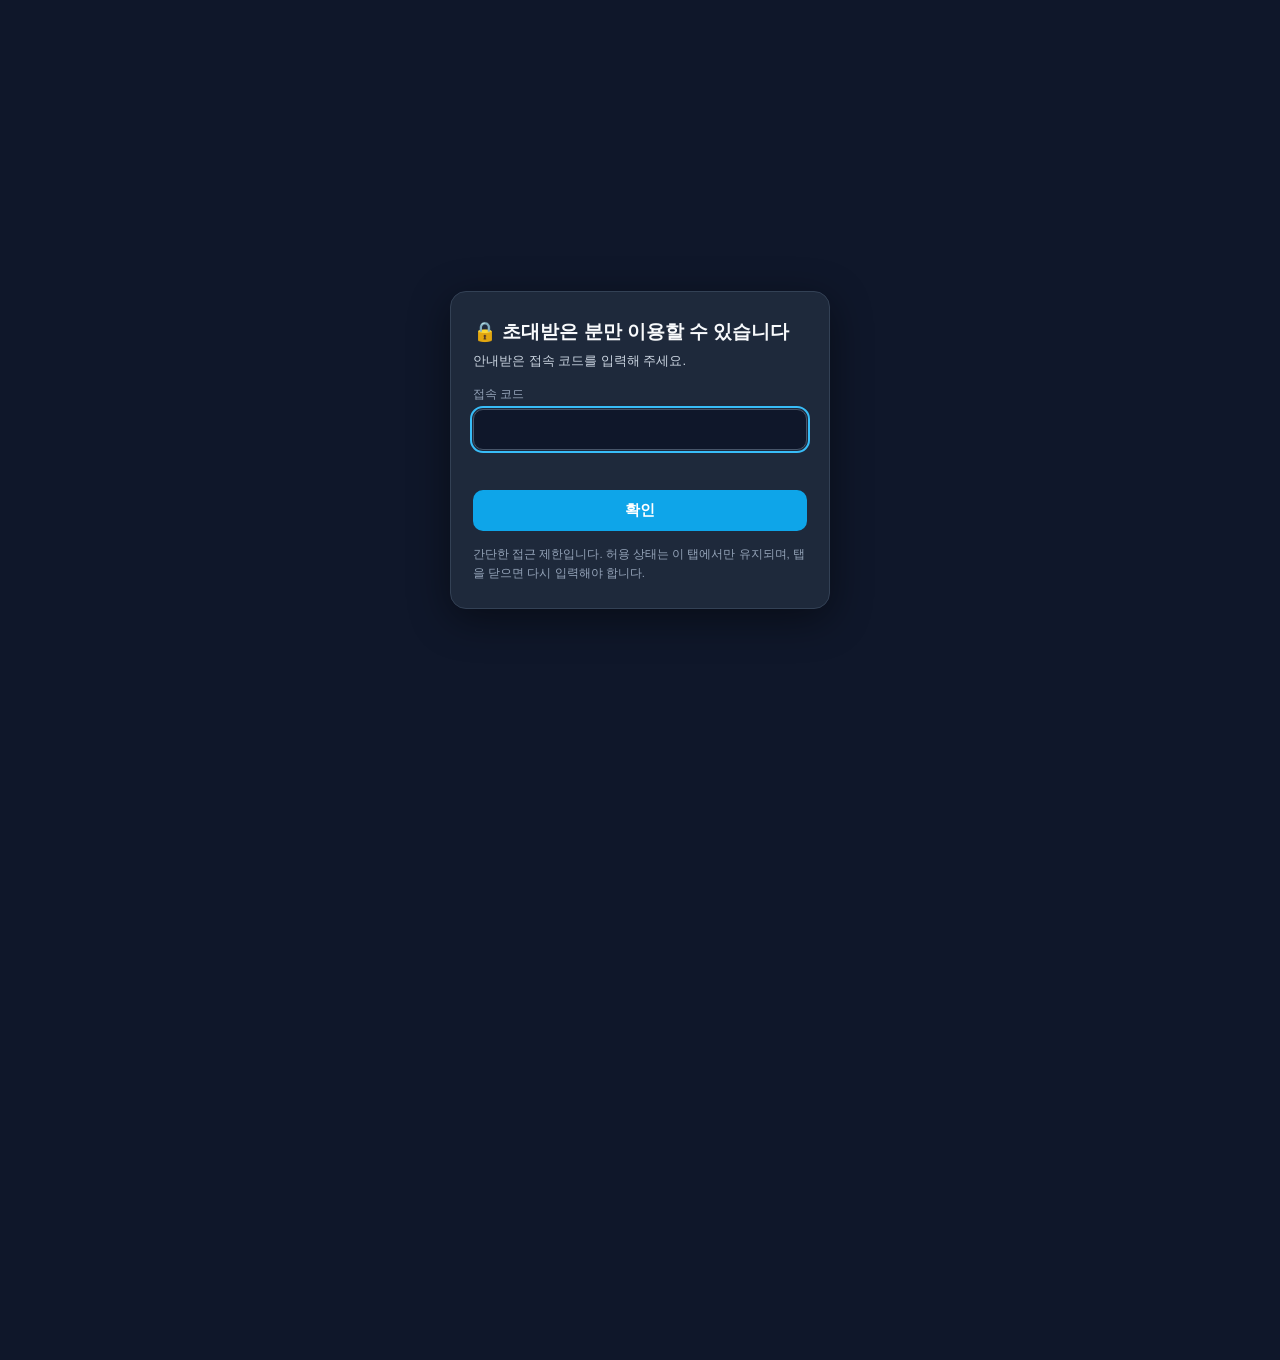
<file: docs/learn-top3.html>
<!DOCTYPE html>
<html lang="ko">
<head>
  <meta charset="UTF-8" />
  <meta name="viewport" content="width=device-width, initial-scale=1.0" />
  <meta name="robots" content="noindex, nofollow, noarchive" />
  <script src="assets/site.js"></script>
  <title>2026 통장 TOP3 | 노후 현금흐름(CIF) 시뮬레이터</title>
  <meta name="description" content="ISA, 연금저축, IRP의 목적·장점·단점·한도 비교" />
  <link rel="stylesheet" href="styles.css" />
  <link rel="stylesheet" href="learn.css" />
</head>
<body>
  <nav id="siteNav"></nav>
  <main class="doc-page learn">
<p class="crumb"><a href="learn.html">📚 연금·투자 가이드</a> › 2026 통장 TOP3</p>
    <h1>🏦 2026년 반드시 만들어야 할 통장 TOP3</h1>
    <p class="lead">ISA(만능통장) · 연금저축(노후준비) · IRP(퇴직연금) 세 통장을 한눈에 비교합니다.</p>
    <div class="top3">
      <section class="t3 t3-isa"><h2>ISA <small>만능통장</small></h2>
        <dl><dt>목적</dt><dd>중기 목돈 마련 (3~5년)</dd><dt>장점</dt><dd>다양한 투자, 비과세, 분리과세</dd><dt>단점</dt><dd>계좌 유지 기한 제한</dd><dt>한도</dt><dd>연 4,000만원 (최대 5년, 2억) <sup>※</sup></dd></dl></section>
      <section class="t3 t3-ps"><h2>연금저축 <small>노후준비</small></h2>
        <dl><dt>목적</dt><dd>노후자금 마련</dd><dt>장점</dt><dd>세액공제, 과세이연, 자유로운 투자</dd><dt>단점</dt><dd>55세 이전 인출 시 세금</dd><dt>한도</dt><dd>연 1,800만원 (세액공제는 600만원까지)</dd></dl></section>
      <section class="t3 t3-irp"><h2>IRP <small>퇴직연금</small></h2>
        <dl><dt>목적</dt><dd>노후자금 마련</dd><dt>장점</dt><dd>세액공제, 과세이연, 원금보장상품 가능</dd><dt>단점</dt><dd>법적 사유 없이 중도인출 불가</dd><dt>한도</dt><dd>연 1,800만원 (세액공제는 연금저축 포함 900만원)</dd></dl></section>
    </div>
    <p class="hint">SNS에서 공유된 요약 이미지의 내용을 표로 다시 정리했습니다(원본 이미지는 싣지 않았습니다).</p>
    <h2>확인이 필요한 부분</h2>
    <div class="callout warn"><strong>※ ISA 한도</strong><p>원본의 '연 4,000만원, 총 2억원'은 해석에 주의가 필요합니다. 보도에 따르면 기존 일반 ISA의 납입한도는 연 2,000만원·총 1억원이고, 2026년 세제개편으로 신설되는 '생산적 금융 ISA'가 연 2,000만원·총 2억원이며 두 계좌를 함께 쓸 때 합산 연 4,000만원이 됩니다. 비과세 한도 확대(일반형 500만원, 서민형 1,000만원)는 세법개정안 단계로 확정 여부를 확인해야 합니다. 가입 전 금융회사와 정부 안내를 확인하세요.</p></div>
    <div class="callout tip"><strong>세액공제 한도는 '합산'</strong><p>연금저축은 연 600만원까지, 연금저축과 IRP를 합쳐 연 900만원까지 세액공제 대상입니다. 납입은 합산 연 1,800만원까지 가능하지만 공제는 900만원분까지입니다.</p></div>
    <h2>한 장 비교</h2>
    <div class="tbl-wrap"><table class=""><thead><tr><th>구분</th><th>ISA</th><th>연금저축</th><th>IRP</th></tr></thead><tbody><tr><td>목적</td><td>중기 목돈(3~5년)</td><td>노후자금</td><td>노후자금</td></tr><tr><td>세제 혜택</td><td>비과세 + 초과분 분리과세</td><td>세액공제 + 과세이연</td><td>세액공제 + 과세이연</td></tr><tr><td>유동성</td><td>의무 가입기간 있음</td><td>55세 이전 인출 시 세금</td><td>법적 사유 없이 중도인출 불가</td></tr><tr><td>납입 한도</td><td>연 4,000만원 / 총 2억(※)</td><td>연 1,800만원 (공제 600만원)</td><td>연 1,800만원 (연금저축 합산 공제 900만원)</td></tr><tr><td>원금보장상품</td><td>—</td><td>자유로운 투자</td><td>가능</td></tr></tbody></table></div>
    <h2>더 알아보기</h2>
    <ul><li><a href="learn-guide.html#s1-4">ISA 상세 설명과 유형 비교</a></li><li><a href="learn-guide.html#s1-3">연금 세액공제 한도와 누적 절세액</a></li><li><a href="learn-accounts.html">세 계좌를 순서대로 활용하는 방법</a></li></ul>
  </main>
  <footer class="disclaimer">
    ⚠️ 본 자료는 개인 자산 설계 참고용이며 세무·재무·법률 자문이 아닙니다. 세법·제도는 변경될 수 있으니 실제 투자·인출 결정 전에는 공식 자료와 전문가를 통해 확인하세요.
  </footer>
  <script src="nav.js"></script>
</body>
</html>
</file>
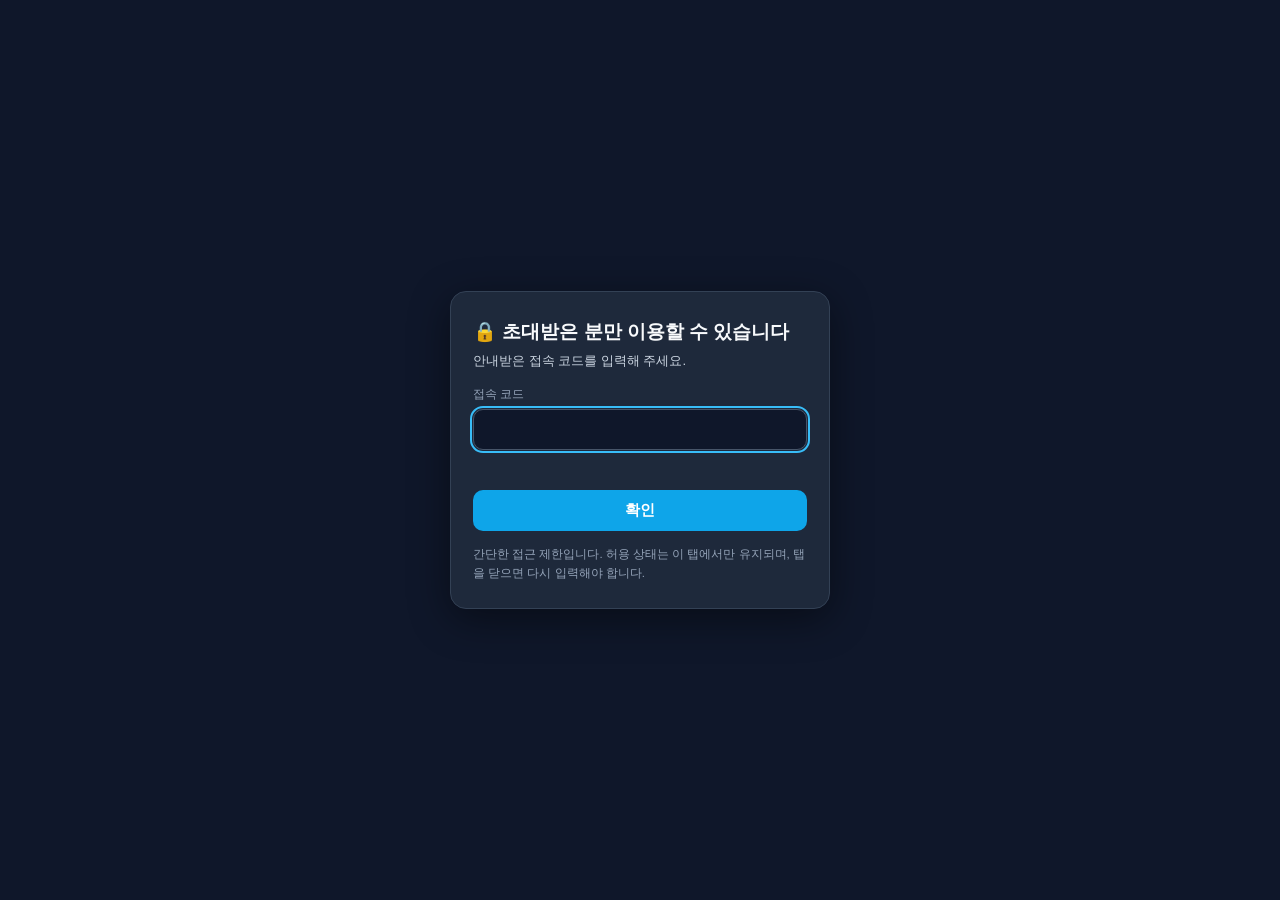
<file: docs/learn.html>
<!DOCTYPE html>
<html lang="ko">
<head>
  <meta charset="UTF-8" />
  <meta name="viewport" content="width=device-width, initial-scale=1.0" />
  <meta name="robots" content="noindex, nofollow, noarchive" />
  <script src="assets/site.js"></script>
  <title>연금·투자 가이드 | 노후 현금흐름(CIF) 시뮬레이터</title>
  <meta name="description" content="ISA·연금저축·IRP, 세금과 절세, 연금 운용과 인출을 웹으로 읽는 학습 자료" />
  <link rel="stylesheet" href="styles.css" />
  <link rel="stylesheet" href="learn.css" />
</head>
<body>
  <nav id="siteNav"></nav>
  <main class="doc-page learn">
    <h1>📚 연금·투자 가이드</h1>
    <p class="lead">시뮬레이터 입력값을 이해하고 계획을 세우는 데 도움이 되는 학습 자료입니다. 문서 파일 대신 웹으로 바로 읽을 수 있게 정리했습니다.</p>
    <div class="learn-grid">
      <a class="learn-card" href="learn-top3.html">
        <span class="learn-tag">1분 요약</span>
        <strong>🏦 2026 통장 TOP3 — ISA · 연금저축 · IRP</strong>
        <span>세 통장의 목적·장점·단점·한도를 한눈에 비교합니다.</span>
      </a>
      <a class="learn-card" href="learn-guide.html">
        <span class="learn-tag">입문 · 약 15분</span>
        <strong>🧭 연금 부자 길라잡이</strong>
        <span>세금과 절세, 연금 운용 전략, 연금 인출 방법을 초보자 눈높이로 설명합니다.</span>
        <span class="learn-meta">2025.11.26 자료</span>
      </a>
      <a class="learn-card" href="learn-accounts.html">
        <span class="learn-tag">실행 · 약 10분</span>
        <strong>🔻 3개 계좌 활용 전략 (종합계좌·ISA·연금계좌)</strong>
        <span>"3단 깔때기" 자금 흐름과 세액공제 한도 점검, ETF 고르기, 매년 실행 체크리스트.</span>
        <span class="learn-meta">기준일 2026.06.03</span>
      </a>
    </div>
    <h2>이 시뮬레이터와 함께 보기</h2>
    <ul>
      <li>계좌별 수령 시작 나이와 방식은 <a href="index.html">시뮬레이터</a>의 퇴직연금 DC·IRP·연금저축 카드에서 바꿔 볼 수 있습니다.</li>
      <li>"55세 vs 65세에 받으면?" 같은 질문은 <a href="compare.html">시나리오 비교</a>와 <a href="manual.html">사용자 매뉴얼</a>의 활용 예를 참고하세요.</li>
      <li>공식 사이트는 <a href="links.html">참고 링크</a>에 모아 두었습니다.</li>
    </ul>
    <div class="callout warn"><strong>읽기 전에</strong><p>자료는 각 작성 시점 기준이며 세법·제도는 자주 바뀝니다. 각 페이지 상단의 "확인이 필요한 부분"을 함께 읽어 주세요. 이 도구의 계산(<a href="assumptions.html">가정·세법 기준</a>)과 숫자가 다를 수 있습니다.</p></div>
  </main>
  <footer class="disclaimer">
    ⚠️ 본 자료는 개인 자산 설계 참고용이며 세무·재무·법률 자문이 아닙니다. 세법·제도는 변경될 수 있으니 실제 투자·인출 결정 전에는 공식 자료와 전문가를 통해 확인하세요.
  </footer>
  <script src="nav.js"></script>
</body>
</html>
</file>
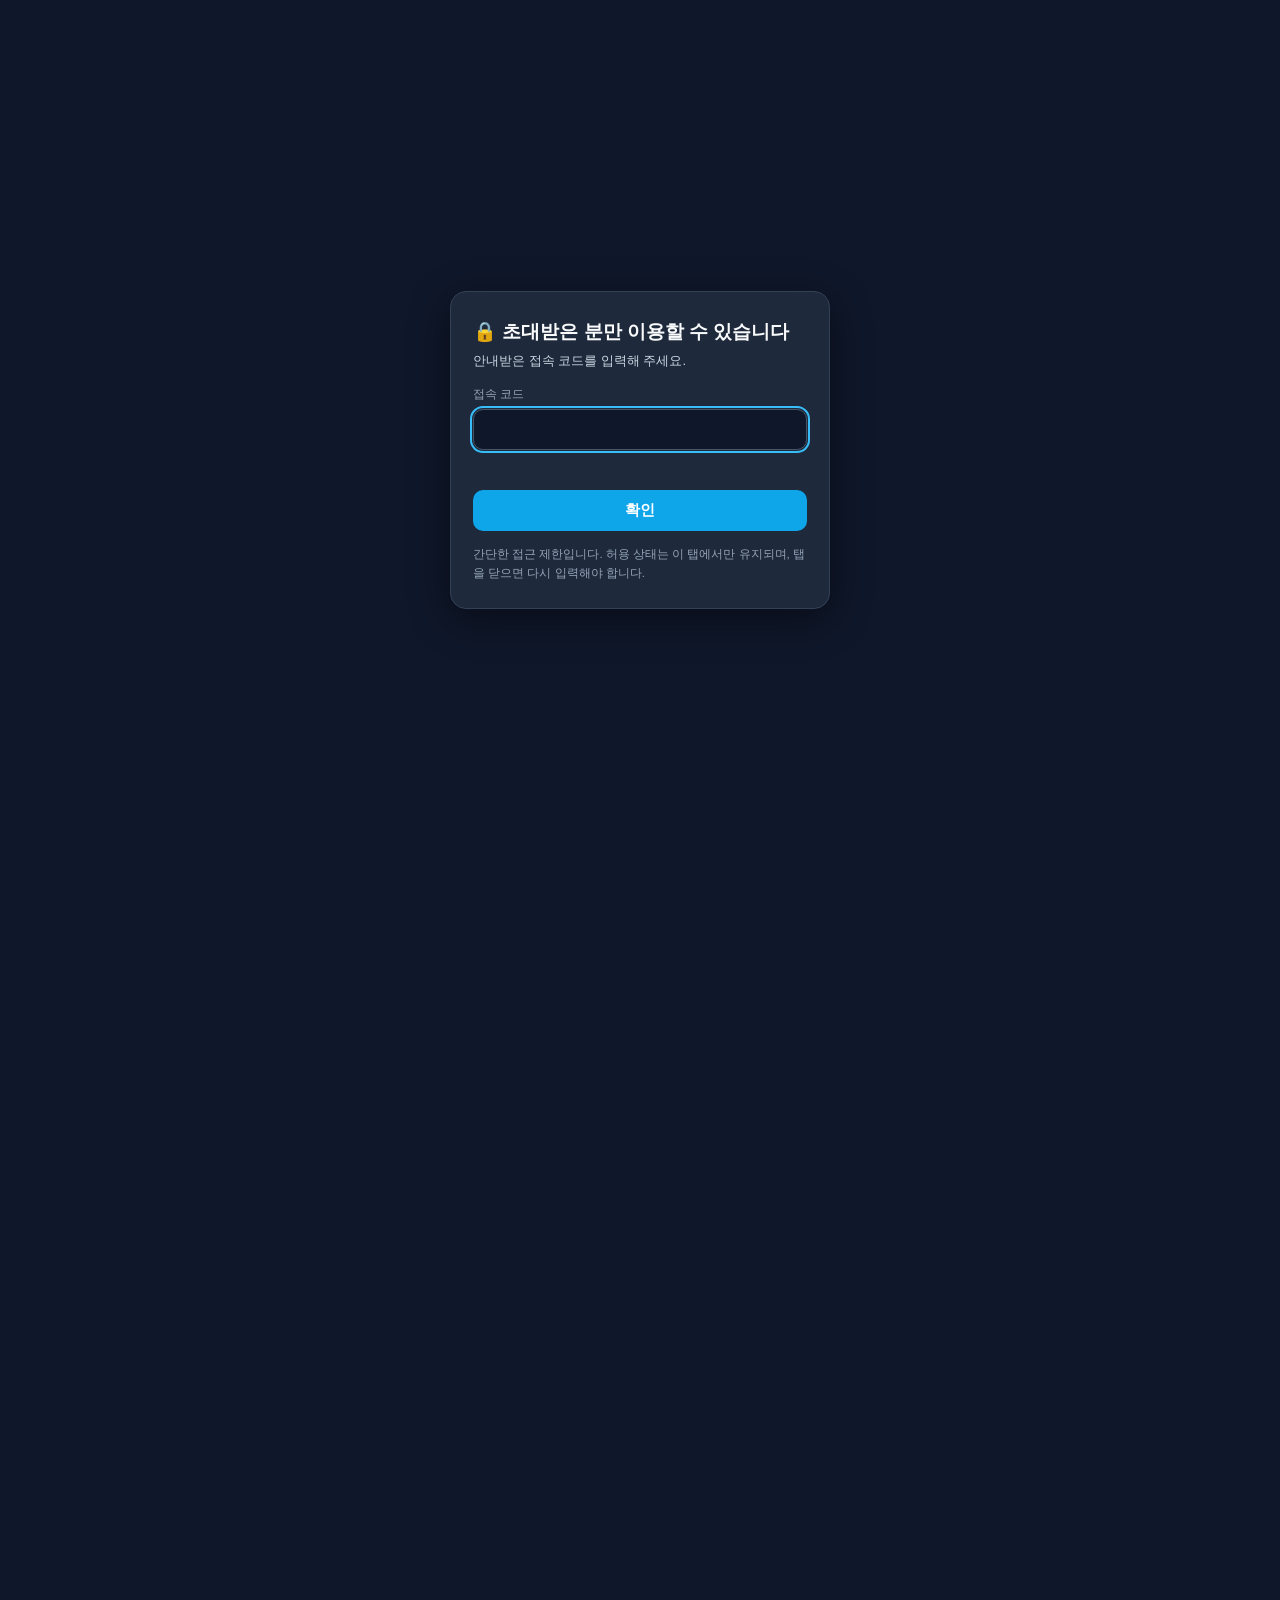
<file: docs/links.html>
<!DOCTYPE html>
<html lang="ko">
<head>
  <meta charset="UTF-8" />
  <meta name="viewport" content="width=device-width, initial-scale=1.0" />
  <meta name="robots" content="noindex, nofollow, noarchive" />
  <script src="assets/site.js"></script>
  <title>참고 링크 | 노후 현금흐름(CIF) 시뮬레이터</title>
  <link rel="stylesheet" href="styles.css" />
  <style>
    .link-grid { display: grid; grid-template-columns: repeat(auto-fill, minmax(260px, 1fr)); gap: 12px; margin: 10px 0 6px; }
    .link-card { display: flex; flex-direction: column; gap: 6px; padding: 14px; background: var(--bg-panel); border: 1px solid var(--border-color); border-radius: 12px; text-decoration: none; color: var(--text-primary); }
    .link-card:hover, .link-card:focus-visible { border-color: var(--accent-blue); background: var(--bg-card); }
    .link-card strong { font-size: 14.5px; color: var(--accent-blue); }
    .link-desc { font-size: 13px; color: var(--text-secondary); line-height: 1.55; }
    .link-use { font-size: 12px; color: var(--accent-amber); }
    .link-url { font-size: 11.5px; color: var(--text-muted); word-break: break-all; margin-top: auto; }
    .link-internal { cursor: default; }
    .link-internal:hover { border-color: var(--border-color); background: var(--bg-panel); }
    .badge-lock { display: inline-block; margin-left: 6px; padding: 1px 8px; border-radius: 999px; font-size: 11.5px; font-weight: 700; color: var(--accent-amber); background: rgba(245,158,11,.14); }
    .link-url-live { color: var(--accent-blue); text-decoration: underline; }
    .warn { border-left: 3px solid var(--accent-amber); background: rgba(245,158,11,.08); padding: 8px 12px; margin: 10px 0; border-radius: 0 8px 8px 0; font-size: 13px; }
  </style>
</head>
<body>
  <nav id="siteNav"></nav>
  <main class="doc-page">
    <h1>🔗 참고 링크</h1>
    <p class="lead">입력값을 정할 때 확인하면 도움이 되는 공식 사이트입니다. 각 링크 아래에 이 시뮬레이터의 어떤 입력과 관련되는지 적었습니다.</p>
    <div class="warn">외부 사이트로 이동합니다. 주소와 제공 서비스는 각 기관 사정에 따라 바뀔 수 있고, 이 도구와는 무관하게 운영됩니다. 개인정보와 인증이 필요한 서비스는 해당 기관의 안내를 따르세요.</div>
    <h2>📋 내 연금·자산 확인</h2>
    <div class="link-grid">
      <a class="link-card" href="https://100lifeplan.fss.or.kr" target="_blank" rel="noopener noreferrer">
        <strong>통합연금포털 (금융감독원) <span aria-hidden="true">↗</span></strong>
        <span class="link-desc">국민·퇴직·개인연금 가입 내역과 예상 수령액을 한 번에 조회합니다. 퇴직연금 DC·IRP·연금저축 평가액을 확인할 때 씁니다.</span>
        <span class="link-use">관련 입력: DC·IRP·연금저축 평가액, 개인연금 월 수령액</span>
        <span class="link-url">100lifeplan.fss.or.kr</span>
      </a>
      <a class="link-card" href="https://www.nps.or.kr" target="_blank" rel="noopener noreferrer">
        <strong>국민연금공단 <span aria-hidden="true">↗</span></strong>
        <span class="link-desc">예상 연금액 조회, 조기·연기 수령 시 금액 비교, 보험료 납부 내역을 확인합니다.</span>
        <span class="link-use">관련 입력: 국민연금 예상 월 수령액·개시 나이</span>
        <span class="link-url">www.nps.or.kr</span>
      </a>
      <a class="link-card" href="https://www.hf.go.kr" target="_blank" rel="noopener noreferrer">
        <strong>주택금융공사 (주택연금) <span aria-hidden="true">↗</span></strong>
        <span class="link-desc">주택연금 가입 조건과 월 지급액 모의계산을 제공합니다.</span>
        <span class="link-use">관련 입력: 주택연금 개시 나이·월 수령액</span>
        <span class="link-url">www.hf.go.kr</span>
      </a>
      <a class="link-card" href="https://www.realtyprice.kr" target="_blank" rel="noopener noreferrer">
        <strong>부동산 공시가격 알리미 <span aria-hidden="true">↗</span></strong>
        <span class="link-desc">내 집의 공시가격을 조회합니다. 시세 대비 공시가격 비율 계산에 필요합니다.</span>
        <span class="link-use">관련 입력: 공시가격 비율</span>
        <span class="link-url">www.realtyprice.kr</span>
      </a>
    </div>
    <h2>🧾 세금·보험료 계산</h2>
    <div class="link-grid">
      <a class="link-card" href="https://www.nts.go.kr" target="_blank" rel="noopener noreferrer">
        <strong>국세청 <span aria-hidden="true">↗</span></strong>
        <span class="link-desc">소득세·연금소득세 등 세법 안내와 신고 제도를 확인합니다.</span>
        <span class="link-use">관련 입력: 연금소득 과세, 분리과세·종합과세</span>
        <span class="link-url">www.nts.go.kr</span>
      </a>
      <a class="link-card" href="https://www.hometax.go.kr" target="_blank" rel="noopener noreferrer">
        <strong>홈택스 <span aria-hidden="true">↗</span></strong>
        <span class="link-desc">소득·세액 조회와 모의계산, 신고·납부를 합니다.</span>
        <span class="link-use">관련 입력: 소득세 모의계산</span>
        <span class="link-url">www.hometax.go.kr</span>
      </a>
      <a class="link-card" href="https://www.nhis.or.kr" target="_blank" rel="noopener noreferrer">
        <strong>국민건강보험공단 <span aria-hidden="true">↗</span></strong>
        <span class="link-desc">건강보험료율·장기요양 요율, 지역가입자 보험료 모의계산, 피부양자 자격 기준을 확인합니다.</span>
        <span class="link-use">관련 입력: 보험료율 기준 연도, 지역 건보료, 피부양자</span>
        <span class="link-url">www.nhis.or.kr</span>
      </a>
      <a class="link-card" href="https://www.4insure.or.kr" target="_blank" rel="noopener noreferrer">
        <strong>4대사회보험 정보연계센터 <span aria-hidden="true">↗</span></strong>
        <span class="link-desc">국민연금·건강·고용·산재 보험료를 한 화면에서 모의계산합니다.</span>
        <span class="link-use">관련 입력: 근로자 4대보험 공제</span>
        <span class="link-url">www.4insure.or.kr</span>
      </a>
    </div>
    <h2>📚 법령·통계</h2>
    <div class="link-grid">
      <a class="link-card" href="https://www.law.go.kr" target="_blank" rel="noopener noreferrer">
        <strong>국가법령정보센터 <span aria-hidden="true">↗</span></strong>
        <span class="link-desc">소득세법, 국민건강보험법 시행령(재산 점수표) 등 원문을 확인합니다.</span>
        <span class="link-use">관련 입력: 세법·보험료 산식 근거</span>
        <span class="link-url">www.law.go.kr</span>
      </a>
      <a class="link-card" href="https://kosis.kr" target="_blank" rel="noopener noreferrer">
        <strong>KOSIS 국가통계포털 <span aria-hidden="true">↗</span></strong>
        <span class="link-desc">생명표(기대여명) 등 통계를 확인합니다. 종료 나이를 정할 때 참고합니다.</span>
        <span class="link-use">관련 입력: 시뮬레이션 종료 나이</span>
        <span class="link-url">kosis.kr</span>
      </a>
      <a class="link-card" href="https://ecos.bok.or.kr" target="_blank" rel="noopener noreferrer">
        <strong>한국은행 경제통계시스템 <span aria-hidden="true">↗</span></strong>
        <span class="link-desc">물가상승률, 금리 등 경제 통계를 확인합니다.</span>
        <span class="link-use">관련 입력: 물가상승률, 수익률 가정</span>
        <span class="link-url">ecos.bok.or.kr</span>
      </a>
      <a class="link-card" href="https://fine.fss.or.kr" target="_blank" rel="noopener noreferrer">
        <strong>금융소비자 정보포털 파인 (금융감독원) <span aria-hidden="true">↗</span></strong>
        <span class="link-desc">연금저축·IRP·퇴직연금 상품 비교 공시와 금융상품 정보를 제공합니다.</span>
        <span class="link-use">관련 입력: 계좌 수익률 가정</span>
        <span class="link-url">fine.fss.or.kr</span>
      </a>
    </div>
    <h2>🏢 사내 자료</h2>
    <div class="link-grid">
      <div class="link-card link-internal" role="group" aria-label="생애설계 코칭 캠프 (사내망 전용)">
        <strong>생애설계 코칭 캠프 <span class="badge-lock">🔒 사내망 전용 · 접속 제한</span></strong>
        <span class="link-desc">사내 협업 공간의 생애설계 코칭 캠프 자료입니다. 회사 네트워크에서만 접속할 수 있어 외부에서는 열리지 않습니다.</span>
        <a class="link-url link-url-live" href="https://mosaic.sec.samsung.net/collaboration/workspace/2836833732" target="_blank" rel="noopener noreferrer">mosaic.sec.samsung.net/collaboration/workspace/2836833732</a>
      </div>
    </div>
    <h2>이 도구의 다른 페이지</h2>
    <ul>
      <li><a href="manual.html">사용자 매뉴얼</a> — 입력 항목 설명과 결과 읽는 법</li>
      <li><a href="assumptions.html">가정·세법 기준</a> — 계산에 쓴 규칙과 한계</li>
    </ul>
  </main>
  <footer class="disclaimer">
    ⚠️ 결과는 입력 가정에 따른 참고용 추정치이며 세무·재무·법률 자문이 아닙니다. 중요한 결정 전에는 공식 자료와 전문가를 통해 확인하세요.
  </footer>
  <script src="nav.js"></script>
</body>
</html>
</file>
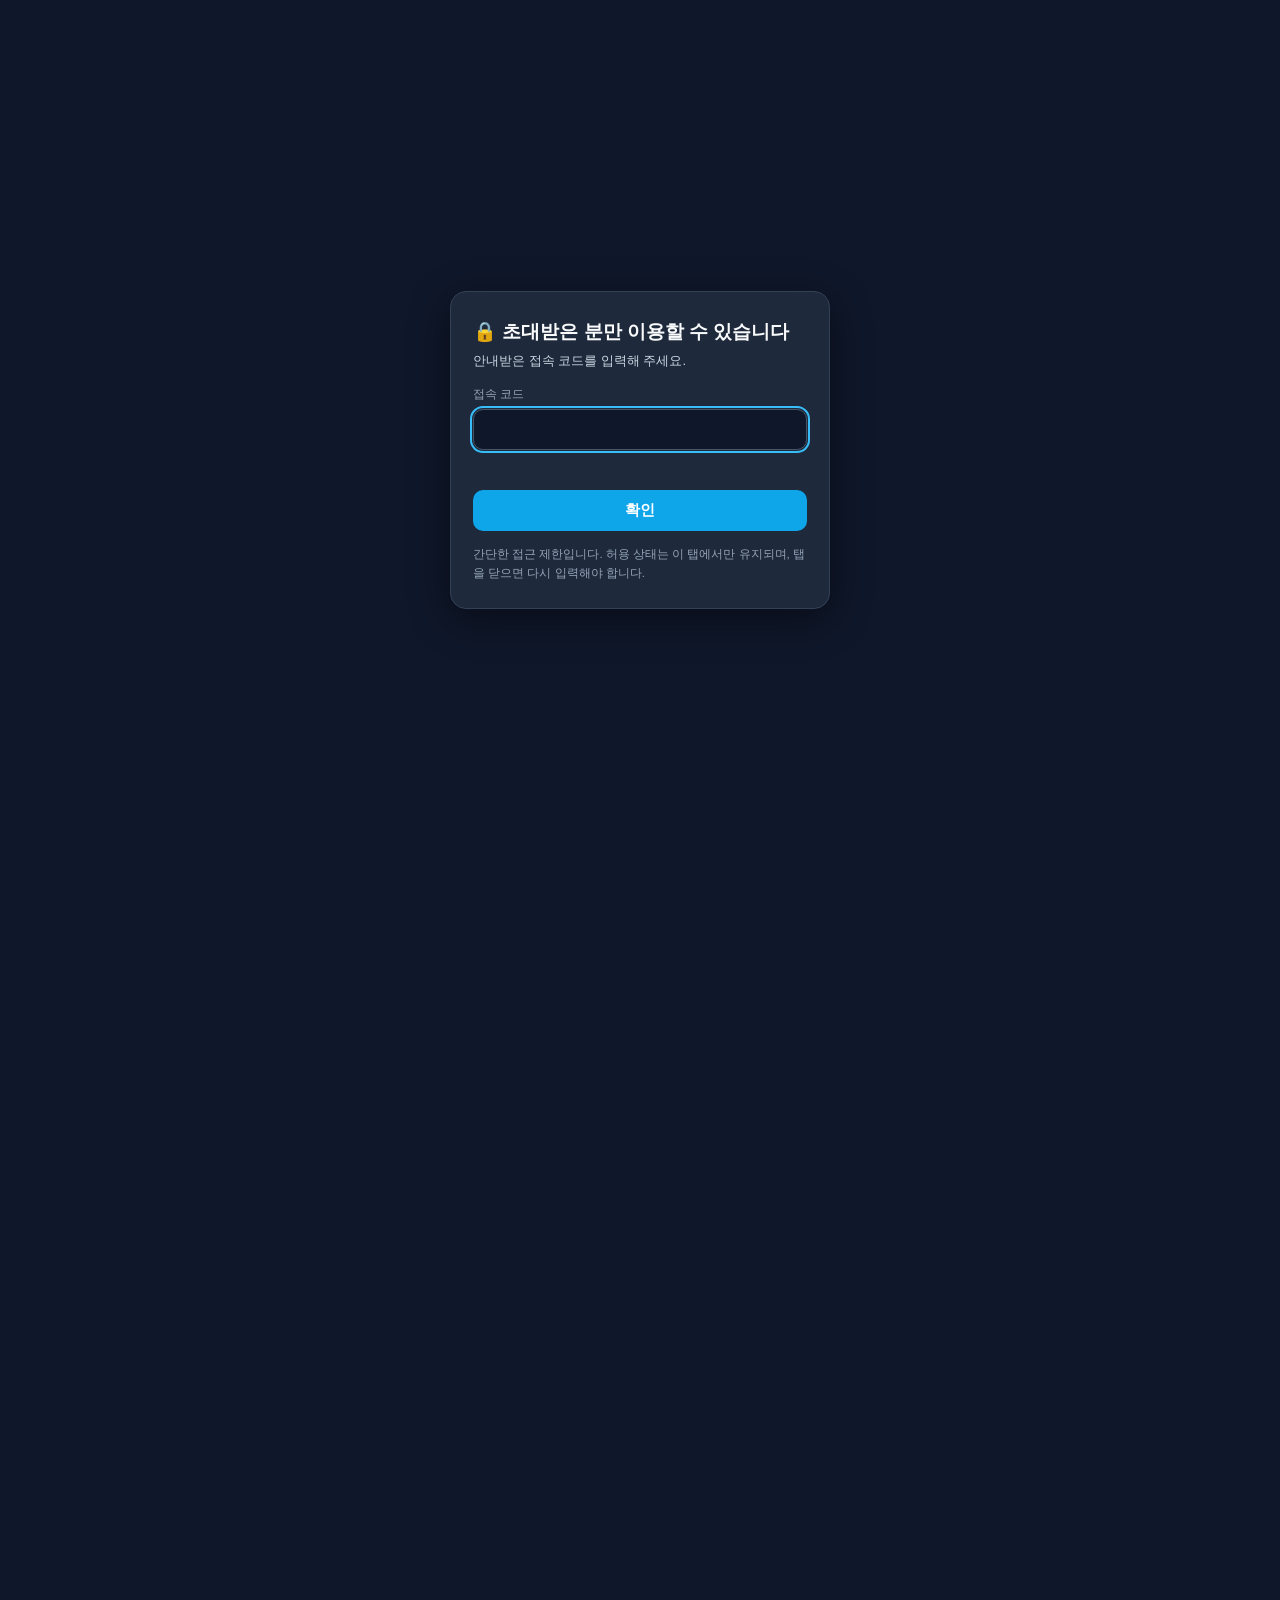
<file: docs/manual.html>
<!DOCTYPE html>
<html lang="ko">
<head>
  <meta charset="UTF-8" />
  <meta name="viewport" content="width=device-width, initial-scale=1.0" />
  <meta name="robots" content="noindex, nofollow, noarchive" />
  <script src="assets/site.js"></script>
  <title>사용자 매뉴얼 | 노후 현금흐름(CIF) 시뮬레이터</title>
  <link rel="stylesheet" href="styles.css" />
  <style>
    .toc { background: var(--bg-panel); border: 1px solid var(--border-color); border-radius: 12px; padding: 12px 18px; margin: 14px 0 6px; }
    .toc ol { columns: 2; column-gap: 28px; }
    .tip { border-left: 3px solid var(--accent-emerald); background: rgba(16,185,129,.08); padding: 8px 12px; margin: 10px 0; border-radius: 0 8px 8px 0; }
    .warn { border-left: 3px solid var(--accent-amber); background: rgba(245,158,11,.08); padding: 8px 12px; margin: 10px 0; border-radius: 0 8px 8px 0; }
    .doc-page h3 { font-size: 14.5px; margin: 16px 0 4px; color: var(--text-primary); }
    .doc-page code { background: var(--bg-panel); padding: 1px 6px; border-radius: 4px; }
    @media (max-width: 640px) { .toc ol { columns: 1; } }
  </style>
</head>
<body>
  <nav id="siteNav"></nav>
  <main class="doc-page">
    <h1>📘 사용자 매뉴얼</h1>
    <p class="lead">이 시뮬레이터가 무엇을 계산하는지, 각 입력값이 무슨 뜻인지, 결과를 어떻게 읽고 활용하는지 설명합니다. 빠른 시작만 필요하면 <a href="guide.html">사용 가이드</a>를 보세요.</p>

    <div class="toc">
      <strong>목차</strong>
      <ol>
        <li><a href="#s1">이 도구로 알 수 있는 것</a></li>
        <li><a href="#s2">화면 구성</a></li>
        <li><a href="#s3">핵심 용어</a></li>
        <li><a href="#s4">입력 항목 상세</a></li>
        <li><a href="#s5">결과 읽는 법</a></li>
        <li><a href="#s6">목표 CIF 자동조절과 최적 조합 추천</a></li>
        <li><a href="#s7">활용 방법 (질문별 사용 예)</a></li>
        <li><a href="#s8">저장·백업·공유</a></li>
        <li><a href="#s9">자주 묻는 질문과 문제 해결</a></li>
      </ol>
    </div>

    <h2 id="s1">1. 이 도구로 알 수 있는 것</h2>
    <p>은퇴 전후의 소득원(근로소득, 국민연금, 퇴직연금 DC, IRP, 연금저축, 개인연금, 주식 배당·매도, 주택연금)을 한 화면에 올려 놓고, <strong>나이별로 매달 손에 쥐는 돈(CIF, Cash In Flow)</strong>과 그 과정에서 빠지는 세금·건강보험료·재산세, 그리고 남는 자산을 계산합니다.</p>
    <ul>
      <li>"몇 세에 어떤 자산부터 꺼내 쓰는 게 유리한가?"를 비교할 수 있습니다.</li>
      <li>국민연금을 늦춰 받거나 주택연금을 언제 시작할지에 따른 차이를 볼 수 있습니다.</li>
      <li>목표 월 생활비를 정하면 부족분을 어떤 자산에서 채울지 자동으로 계산합니다.</li>
    </ul>
    <div class="warn">결과는 입력한 가정에 따른 <strong>참고용 추정치</strong>입니다. 실제 세액·보험료·연금액은 개인 상황에 따라 다릅니다. 근거와 한계는 <a href="assumptions.html">가정·세법 기준</a>을 확인하세요.</div>

    <h2 id="s2">2. 화면 구성</h2>
    <table>
      <tr><th>위치</th><th>구성</th><th>용도</th></tr>
      <tr><td>상단 버튼</td><td>상태 내보내기·불러오기, 기본값 초기화</td><td>백업, 다른 PC로 이동, 처음부터 다시 시작</td></tr>
      <tr><td>좌측 <a href="index.html#scenario-panel">시나리오 패널</a></td><td>상태 저장/불러오기</td><td>이름을 붙여 조합을 보관하고 비교</td></tr>
      <tr><td>좌측 <a href="index.html#target-panel">목표 CIF 패널</a></td><td>목표 월 현금흐름, 우선순위, 최적 조합 추천</td><td>부족분 자동 채우기</td></tr>
      <tr><td>좌측 <a href="index.html#settings-panel">기본 설정</a></td><td>나이, 물가, 과세·건보료 옵션</td><td>전체 계산의 전제 조건</td></tr>
      <tr><td>좌측 자산 카드</td><td>근로소득부터 거주주택까지 8개</td><td>소득원별 금액·개시 나이·수령 방식</td></tr>
      <tr><td>우측 <a href="index.html#kpi-area">요약 지표</a></td><td>6개 카드</td><td>한눈에 보는 결과</td></tr>
      <tr><td>우측 <a href="index.html#cif-chart">월간 CIF 그래프</a></td><td>누적 막대 + 실수령 선</td><td>나이별 소득 구성과 공백 확인</td></tr>
      <tr><td>우측 <a href="index.html#detail-table">상세 표</a></td><td>연령별 세금·건보료·잔액</td><td>수치 확인, CSV 저장</td></tr>
    </table>

    <h2 id="s3">3. 핵심 용어</h2>
    <table>
      <tr><th>용어</th><th>뜻</th></tr>
      <tr><td>CIF (Cash In Flow)</td><td>매월 들어오는 현금흐름. 이 도구의 핵심 결과값입니다.</td></tr>
      <tr><td>세전 CIF</td><td>세금·보험료를 빼기 전 총 유입액.</td></tr>
      <tr><td>Net CIF (세후 실수령)</td><td>세전 CIF − 소득세 − 건강보험료(장기요양 포함) − 재산세(설정 시). 실제 쓸 수 있는 돈입니다.</td></tr>
      <tr><td>명목가치</td><td>그 해 실제로 찍히는 금액(물가 상승이 반영된 숫자).</td></tr>
      <tr><td>현재가치(물가할인)</td><td>오늘의 구매력으로 환산한 금액. 장기 비교는 이 기준이 더 직관적입니다.</td></tr>
      <tr><td>백만원 단위</td><td>모든 입력은 백만원입니다. 1.5 = 150만원, 100 = 1억원.</td></tr>
      <tr><td>분리과세 / 종합과세</td><td>분리과세는 해당 소득만 별도 세율로 과세, 종합과세는 다른 소득과 합쳐 누진세율로 과세.</td></tr>
      <tr><td>지역가입자 건보료</td><td>직장가입자가 아닌 경우 소득·재산 기준으로 내는 건강보험료.</td></tr>
      <tr><td>주택연금(역모기지)</td><td>집을 담보로 매월 연금을 받는 제도. 이 도구에서는 비과세 현금흐름으로 다룹니다.</td></tr>
    </table>

    <h2 id="s4">4. 입력 항목 상세</h2>

    <h3>4-1. 기본 설정</h3>
    <ul>
      <li><strong>현재 나이 / 종료 나이</strong>: 계산 기간. 종료 나이는 "여기까지 산다고 가정하는 나이"이므로 여유 있게(90세 이상) 잡는 편이 안전합니다.</li>
      <li><strong>연평균 물가상승률</strong>: 명목↔현재가치 환산과 물가연동 항목에 사용됩니다.</li>
      <li><strong>사적연금 연 1,500만원 초과 시 과세 방식</strong>: 자동 비교(유리한 쪽 선택) / 16.5% 분리과세 고정 / 종합과세 고정.</li>
      <li><strong>보험료율 기준 연도</strong>: 건강보험료율, 장기요양, 재산 점수당 금액, 국민연금 근로자 부담률·상한을 연도별 값으로 한 번에 채웁니다. 숫자를 직접 고치면 "직접 입력"으로 바뀝니다. 미래 요율은 알 수 없어 선택한 연도 값을 계속 적용합니다.</li>
      <li><strong>배우자 인적공제, 재산세 반영, 사적연금 건보료 포함</strong>: 각각 체크 항목입니다. 사적연금을 건보료 소득에 포함하면 보수적(건보료 높게)으로 계산됩니다.</li>
    </ul>

    <h3>4-2. 계좌형 연금 (퇴직연금 DC · IRP · 연금저축)</h3>
    <ul>
      <li><strong>현재 평가액, 성장형 비중, 성장형 수익률, 배당형 수익률</strong>: 잔액을 성장형과 배당형으로 나눠 굴린다고 가정합니다. 배당형 비중은 100% − 성장형 비중으로 자동 계산됩니다.</li>
      <li><strong>연금 개시 나이</strong>: 목표 CIF 시작 나이와 연동됩니다.</li>
      <li><strong>연금 인출 방식</strong>
        <ul>
          <li>기간 분할: 지정한 연수 동안 원리금 균등 인출</li>
          <li>월 정액: 매월 일정액을 잔액이 소진될 때까지 인출(물가만큼 증액 선택 가능)</li>
          <li>연 정률: 매년 잔액의 일정 %를 인출</li>
          <li>운용·배당수익만 인출: 원금을 보존</li>
        </ul>
      </li>
      <li><strong>연금저축+IRP 연 1,500만원 한도 체크</strong>: 합산 1,500만원 이내로 수령을 제한해 낮은 연금소득세율 구간을 유지하려는 설정입니다.</li>
      <li><strong>이연퇴직소득 비중(DC·IRP), 세액공제 안 받은 원금 비중(연금저축)</strong>: 과세 대상에서 빠지거나 세율이 달라지는 부분의 비율입니다. 모르면 기본값을 두고 금융사 안내를 확인해 수정하세요.</li>
    </ul>

    <h3>4-3. 국민연금</h3>
    <ul>
      <li><strong>수령 개시 나이</strong>: 60~64세 조기, 65세 기준, 66~70세 연기.</li>
      <li><strong>기준 시점 예상 월 수령액</strong>: 국민연금공단 예상 수령액 조회 값을 현재가치로 입력합니다.</li>
      <li><strong>조기감액·연기증액 자동 반영</strong>: 기준 나이 대비 1년당 −6% / +7.2%를 자동 적용.</li>
      <li><strong>물가 연동 또는 직접 인상률</strong>, <strong>과세 대상 비중</strong>(2002년 이후 납입분 비율)을 지정합니다.</li>
    </ul>

    <h3>4-4. 근로소득 / 개인연금</h3>
    <ul>
      <li><strong>근로소득</strong>: 시작 나이, 근로 기간(년), 세전 월 급여. 4대보험과 근로소득세가 반영됩니다.</li>
      <li><strong>개인연금</strong>: 개시 나이, 수령 기간, 월 수령액. "10년 이상 유지 비과세 연금보험"을 체크하면 세금·건보료에서 제외됩니다.</li>
    </ul>

    <h3>4-4-1. ISA (개인종합자산관리계좌)</h3>
    <ul>
      <li>자산 카드 "6-1. ISA"를 켜면 월 납입, 계좌 내 운용, 만기 정산이 계산됩니다. 기본은 꺼져 있어 기존 결과는 그대로입니다.</li>
      <li><strong>만기 정산</strong>: 이익 중 비과세 한도까지는 세금이 없고, 초과분은 9.9% 분리과세입니다.</li>
      <li><strong>만기 자금 사용</strong>: 연금저축 이전(이전액의 10%, 연 최대 300만원 추가 세액공제), 현금 인출, 나머지 재가입 비율을 정합니다. 이전하려면 연금저축 자산을 켜 두세요.</li>
      <li>그래프와 표에 "ISA 만기 인출"과 잔액이 표시되고, ISA 잔액은 금융자산에 포함됩니다.</li>
      <li><a href="index.html?case=isa-transfer">ISA→연금저축 이전 사례</a>로 가이드의 숫자(이전 6,000만원, 공제 한도 300만원)를 확인할 수 있습니다.</li>
    </ul>

    <h3>4-5. 주식투자</h3>
    <ul>
      <li><strong>평가액, 주가상승률, 배당수익률(세전), 개시 나이</strong>: 개시 전 배당은 재투자됩니다.</li>
      <li><strong>추가 지분 매도 방식</strong>: 안 함 / 매월 정액 / 매년 잔액 비율. 배당만으로 부족할 때 원금을 깎아 쓰는 정도를 정합니다.</li>
      <li><strong>해외주식 비중</strong>: 매도 시 연 250만원 공제 후 22% 양도세를 적용하는 대상 비율입니다.</li>
      <li>배당 연 2,000만원 초과 시 종합과세, 연 1,000만원 초과 시 건보료 소득에 반영됩니다(자세한 내용은 <a href="assumptions.html">가정·세법 기준</a>).</li>
    </ul>

    <h3>4-6. 거주주택·주택연금</h3>
    <ul>
      <li><strong>시세, 공시가격 비율, 주택가격 상승률</strong>: 건보료 재산 점수와 재산세 계산, 잔여 순자산에 쓰입니다.</li>
      <li><strong>주택연금 가입</strong>: 개시 나이(55세 이상), 월 수령액을 지급표 자동 계산 또는 직접 입력, 대출잔액 누적 금리를 지정합니다.</li>
      <li>주택연금을 켜면 현금흐름은 늘지만 종료 시점 주택 순자산(시세 − 대출잔액)은 줄어듭니다.</li>
    </ul>

    <div class="tip"><strong>입력 도움:</strong> 입력 항목 이름 옆의 <strong>?</strong> 버튼을 누르면 그 항목의 설명이 펼쳐집니다. 범위를 벗어난 값을 넣으면 항목 아래에 경고가 뜨고, 월 금액을 원 단위로 넣은 경우나 지나치게 높은 수익률 같은 의심스러운 가정은 요약 지표 아래 "입력 점검"으로 알려 줍니다.</div>

    <div class="tip"><strong>팁:</strong> 입력이 어렵다면 <a href="scenarios.html">시나리오</a>에서 비슷한 플랜을 먼저 열고, 내 금액·나이만 바꿔 보세요.</div>

    <h2 id="s5">5. 결과 읽는 법</h2>
    <h3>5-1. 요약 지표 6개</h3>
    <ul>
      <li><strong>월평균 세전 CIF / 세후 실수령</strong>: 은퇴 기간(소득이 있는 해) 평균.</li>
      <li><strong>월평균 발생비용</strong>: 세금 + 지역건보료(+재산세). 아래 줄의 실효 차감률은 세전 대비 비용 비율입니다.</li>
      <li><strong>65세 / 75세 월 실수령액</strong>: 생활비가 필요한 시점의 수준 비교.</li>
      <li><strong>종료 나이 잔여 재산</strong>: 금융자산과 주택 순자산, 현재가치 환산액.</li>
      <li><strong>목표 CIF 달성 현황</strong>: 목표를 켰을 때 미달 연수와 누적 부족액.</li>
    </ul>

    <h3>5-2. 그래프</h3>
    <ul>
      <li>색 막대는 소득원별 세전 유입(누적), 흰 점선은 세후 실수령, 노란 점선은 목표입니다.</li>
      <li><strong>막대가 비어 있거나 0인 나이</strong>는 소득 공백입니다. 기본 상태에서는 58~59세가 이에 해당하므로, 이런 구간이 있으면 개시 나이나 인출 방식을 조정해 보세요.</li>
      <li>막대 위에 마우스를 올리면 자산별·세금별 상세 툴팁이 보입니다.</li>
      <li>상단 토글: 명목/현재가치, 연단위 요약/월단위.</li>
    </ul>

    <h3>5-3. 상세 표와 계산 예시</h3>
    <p>표의 각 줄은 한 해의 <strong>월 평균 값</strong>입니다. 기본값으로 계산한 66세 행을 예로 들면(단위: 백만원/월):</p>
    <table>
      <tr><th>세전 CIF</th><th>소득세</th><th>건보료</th><th>재산세</th><th>세후 실수령</th></tr>
      <tr><td>7.905</td><td>0.623</td><td>0.418</td><td>0.103</td><td>6.761</td></tr>
    </table>
    <p>7.905 − 0.623 − 0.418 − 0.103 = 6.761. 즉 세전 약 790만원에서 약 114만원이 빠져 실수령 약 676만원이 됩니다. 표의 밑줄 점선 셀은 클릭하거나 마우스를 올려 구성 내역을 볼 수 있고, <strong>📄 표 CSV 저장</strong>으로 엑셀에서 열 수 있습니다.</p>

    <h3>5-4. 위험 신호와 "가정 흔들어 보기"</h3>
    <ul>
      <li><strong>위험 신호</strong>: 요약 지표 아래에 소득 공백, 금융자산 소진 나이, 목표 CIF 미달, 실수령액 급감을 자동으로 알려 줍니다.</li>
      <li><strong>세금 기준선</strong>: 배당소득이 연 2,000만원(금융소득 종합과세), 연 1,000만원(지역건보료 전액 반영)을 넘거나, 사적연금 과세 대상 수령액이 연 1,500만원(저율 분리과세 한도)을 넘는 해를 알려 줍니다. 기준선에 90% 이상 근접하면 미리 알립니다. 기준선은 물가에 연동되지 않으므로 명목 금액으로 판정합니다.</li>
      <li><strong>🔬 가정 흔들어 보기</strong>(그래프 아래 접이식 패널): ① 낙관(수익률 +2%p, 물가 −0.5%p) · 기준 · 비관(수익률 −2%p, 물가 +0.5%p)을 비교하고, ② 수익률·물가·국민연금 개시 나이·종료 나이를 한 가지씩 바꿨을 때 결과 변화를 보여 줍니다. 변화가 큰 항목이 결과를 좌우하는 가정입니다. 금액은 현재가치 기준입니다.</li>
      <li><strong>🎯 목표 역산</strong>: 목표 월 금액을 넣으면 ① 지금 자산으로 종료 나이까지 지속 가능한 최대 월 현금흐름과 ② 그 목표를 지키는 데 필요한 금융자산(현재의 몇 배인지, 얼마나 부족한지)을 계산합니다. 목표 기준(세후/세전, 현재가치/명목)과 시작 나이는 '목표 CIF' 패널 설정을 따르며, "적용" 버튼으로 그 목표를 자동조절에 바로 반영할 수 있습니다. 필요 자산은 금융자산을 같은 비율로 키워 찾은 값이고 국민연금·주택연금은 그대로입니다.</li>
      <li><strong>🧾 ISA 만기 자금 활용 비교</strong>: ISA를 켜면 만기 자금을 연금저축으로 이전/현금 인출/재가입하는 방식을 같은 조건에서 비교해 월 실수령, 총 세금, ISA 추가 세액공제, 만기 이익 과세, 종료 자산을 보여 줍니다. 연금저축 자산이 꺼져 있으면 이전이 적용되지 않는다는 경고가 뜹니다.</li>
      <li><strong>🔀 인출 방식 비교</strong>: 퇴직연금 DC·IRP·연금저축의 인출 방식(기간 분할, 월 정액, 연 정률, 수익만 인출)을 같은 조건에서 비교해 월 실수령, 75·85세 실수령, 종료 금융자산, 소진 시점을 보여 줍니다. 수령 기간·월 인출액·인출 비율은 입력한 값을 그대로 쓰므로, 값을 바꾸면 우열도 바뀔 수 있습니다. 목표 CIF 자동조절이 켜져 있으면 비교하지 않습니다.</li>
      <li><strong>🎲 자금이 끝까지 유지될 확률(몬테카를로)</strong>: 수익률을 매년 무작위로 흔들어 300~1,000번 계산한 뒤, 종료 나이까지 금융자산이 소진되지 않을 확률과 종료 시점 자산의 하위 10%·중앙값·상위 10%, 연도별 변동 범위를 그래프로 보여 줍니다. 변동성은 10~25% 중에서 고릅니다. 주식형 자산(주식, 계좌형 연금의 성장형 비중)에만 적용하고 국민연금·개인연금·주택은 고정입니다. 같은 입력은 같은 결과가 나옵니다. 입력을 바꾸면 "다시 실행하세요" 안내가 뜹니다.</li>
      <li><strong>⚖️ <a href="compare.html">시나리오 비교</a></strong>: 저장한 시나리오 2~6개를 고르면 핵심 지표를 한 표에 놓고 가장 유리한 값을 초록색으로 표시하며, 월 실수령액과 금융자산 추이를 겹쳐 그립니다.</li>
    </ul>

    <div class="tip"><strong>가이드 사례(7개):</strong> 연금저축 55세/65세 수령, ISA→연금저축 이전, 국민연금 조기·정상·연기, 월배당 4%/8%를 <a href="scenarios.html">시나리오</a> 페이지에서 열 수 있습니다. 대표 예:  <a href="learn.html">연금·투자 가이드</a>의 '55세 vs 65세 수령' 예시는 <a href="index.html?case=pension-55">시뮬레이터</a>에서 그대로 재현하고 <a href="compare.html?cases=pension-55,pension-65">나란히 비교</a>할 수 있습니다. 가이드의 총 세금 1,045만원과 880만원이 시뮬레이터 계산과 일치합니다.</div>

    <h2 id="s6">6. 목표 CIF 자동조절과 최적 조합 추천</h2>
    <ol>
      <li><a href="index.html#target-panel">목표 CIF 패널</a>에서 자동조절을 켭니다.</li>
      <li>목표 월 금액과 기준을 고릅니다: 세후/세전 × 현재가치(매년 물가만큼 증액)/명목 고정.</li>
      <li>적용 시작 나이를 정합니다. 계좌형 연금의 개시 나이가 이 값에 맞춰 연동됩니다.</li>
      <li>우선순위 목록에서 자동조절할 자산을 체크하고 순서를 정합니다(체크 해제 = 직접 설정 고정).</li>
      <li>국민연금·주택연금 등 다른 소득으로 목표에 못 미치는 달만 우선순위대로 인출해 채웁니다.</li>
      <li>"최적 조합 추천"은 인출 우선순위, 국민연금 개시 나이, 주택연금 가입 여부·개시 나이를 바꿔 보며 목표를 충족하면서 종료 시점 잔여 재산이 가장 큰 조합을 찾습니다. 기준은 금융자산 + 주택 순자산 또는 금융자산만 중에서 고릅니다.</li>
    </ol>
    <div class="warn">추천 결과는 입력한 가정 안에서의 최적입니다. 수익률이 낮아지거나 오래 사는 경우를 위해 종료 나이를 늘리고 수익률을 낮춘 시나리오도 함께 돌려 보세요.</div>

    <h2 id="s7">7. 활용 방법 (질문별 사용 예)</h2>
    <table>
      <tr><th>궁금한 점</th><th>이렇게 해 보세요</th></tr>
      <tr><td>국민연금을 늦추는 게 이득일까?</td><td>상태를 저장한 뒤 개시 나이만 65 → 68세로 바꿔 저장하고, 75세 월 실수령과 종료 잔여 재산을 비교합니다. <a href="index.html?preset=3">연기연금 시나리오</a>를 출발점으로 쓸 수 있습니다.</td></tr>
      <tr><td>조기은퇴(56세)가 가능한가?</td><td><a href="index.html?preset=2">조기은퇴 시나리오</a>를 열고 그래프의 소득 공백과 목표 달성 현황(미달 연수)을 확인합니다.</td></tr>
      <tr><td>생활비 월 500만원을 맞추려면?</td><td>목표 CIF를 5백만원, 세후·현재가치로 설정하고 자동조절을 켠 뒤 부족 연수가 0이 되는지 봅니다.</td></tr>
      <tr><td>건보료가 얼마나 부담될까?</td><td>상세 표의 건보료·재산세 열과 요약 지표의 실효 차감률을 봅니다. 사적연금 포함 옵션을 켜서 최악의 경우도 확인하세요.</td></tr>
      <tr><td>주택연금을 켜면 어떻게 될까?</td><td>켠 상태와 끈 상태를 각각 저장해 월 실수령(↑)과 종료 시점 순자산(↓)을 비교합니다.</td></tr>
      <tr><td>수익률이 낮아지면?</td><td>성장형·배당형 수익률과 주가상승률을 낮춰 저장하고 종료 잔여 재산과 소진 시점을 비교합니다.</td></tr>
    </table>
    <div class="tip"><strong>비교 요령:</strong> 한 번에 하나만 바꾸고 <a href="compare.html">시나리오 비교</a>로 나란히 확인하세요. 여러 값을 동시에 바꾸면 어떤 변경이 결과를 만들었는지 알 수 없습니다. 비교는 <strong>현재가치 기준</strong>으로 하는 것을 권장합니다.</div>

    <h2 id="s8">8. 저장·백업·공유</h2>
    <ul>
      <li><strong>자동 저장</strong>: 값을 바꾸면 브라우저에 자동 저장됩니다(브라우저 데이터를 지우면 사라집니다).</li>
      <li><strong>시나리오 저장</strong>: 이름과 메모를 붙여 현재 조합을 보관하고 목록에서 불러옵니다.</li>
      <li><strong>내보내기/불러오기(.json)</strong>: 설정과 모든 프리셋을 파일로 백업하거나 다른 PC로 옮깁니다. 정기적으로 백업하세요.</li>
      <li><strong>🖨️ 리포트 인쇄/PDF</strong>: 가정 요약, 핵심 지표, 위험 신호, 그래프, 가정 흔들어 보기, 연령별 표를 A4 가로 용지에 맞춰 인쇄합니다. 인쇄 창에서 '대상: PDF로 저장'을 고르면 파일이 됩니다. 입력 패널은 인쇄되지 않습니다.</li>
      <li><strong>기본값 초기화</strong>: 모든 변수를 처음 값으로 되돌립니다(저장해 둔 시나리오는 별도).</li>
      <li><strong>Python 서버 모드</strong>: <code>server.py</code>로 실행하면 data 폴더에 자동 저장됩니다.</li>
      <li>개인 재무 정보가 담긴 JSON 파일은 공유하지 않도록 주의하세요.</li>
    </ul>

    <h2 id="s9">9. 자주 묻는 질문과 문제 해결</h2>
    <h3>Q. 숫자를 원 단위로 넣었더니 결과가 이상합니다.</h3>
    <p>모든 입력은 백만원 단위입니다. 150만원은 <code>1.5</code>입니다.</p>
    <h3>Q. 그래프 중간에 소득이 0인 구간이 생깁니다.</h3>
    <p>그 나이에 개시된 소득원이 없다는 뜻입니다. 계좌형 연금의 개시 나이를 당기거나 근로 기간·주식 배당 개시 나이를 조정하세요.</p>
    <h3>Q. 건보료가 실제 고지서와 다릅니다.</h3>
    <p>보험료율과 점수당 금액은 선택한 기준 연도의 값입니다(기본 2026년). 설정의 '보험료율 기준 연도'에서 고르거나 직접 수정하고, 예전에 저장한 시나리오는 저장 당시 요율을 유지하므로 연도를 다시 고르세요. 재산·소득 인정 범위가 본인 상황과 다른지 확인하세요. 모델은 직장가입자·피부양자 전환을 반영하지 않습니다.</p>
    <h3>Q. 이전에 저장한 값이 사라졌습니다.</h3>
    <p>브라우저 저장소를 지웠거나 다른 브라우저·기기에서 연 경우입니다. 평소 JSON으로 내보내 백업해 두세요.</p>
    <h3>Q. 파일을 더블클릭했는데 저장이 안 되는 것 같습니다.</h3>
    <p><code>index.html</code>을 직접 열면 브라우저 저장소를 사용합니다. 폴더 파일로 자동 저장하려면 <code>server.py</code>(또는 실행 .bat)로 여세요.</p>
    <h3>Q. 결과를 세무 신고나 계약 판단에 써도 되나요?</h3>
    <p>안 됩니다. 계획 수립을 돕는 추정 도구이며 세무·재무 자문이 아닙니다. 중요한 결정은 공식 계산기와 전문가를 통해 확인하세요.</p>
  </main>
  <footer class="disclaimer">
    ⚠️ 결과는 입력 가정에 따른 참고용 추정치이며 세무·재무·법률 자문이 아닙니다. 중요한 결정 전에는 공식 자료와 전문가를 통해 확인하세요.
  </footer>
  <script src="nav.js"></script>
</body>
</html>
</file>
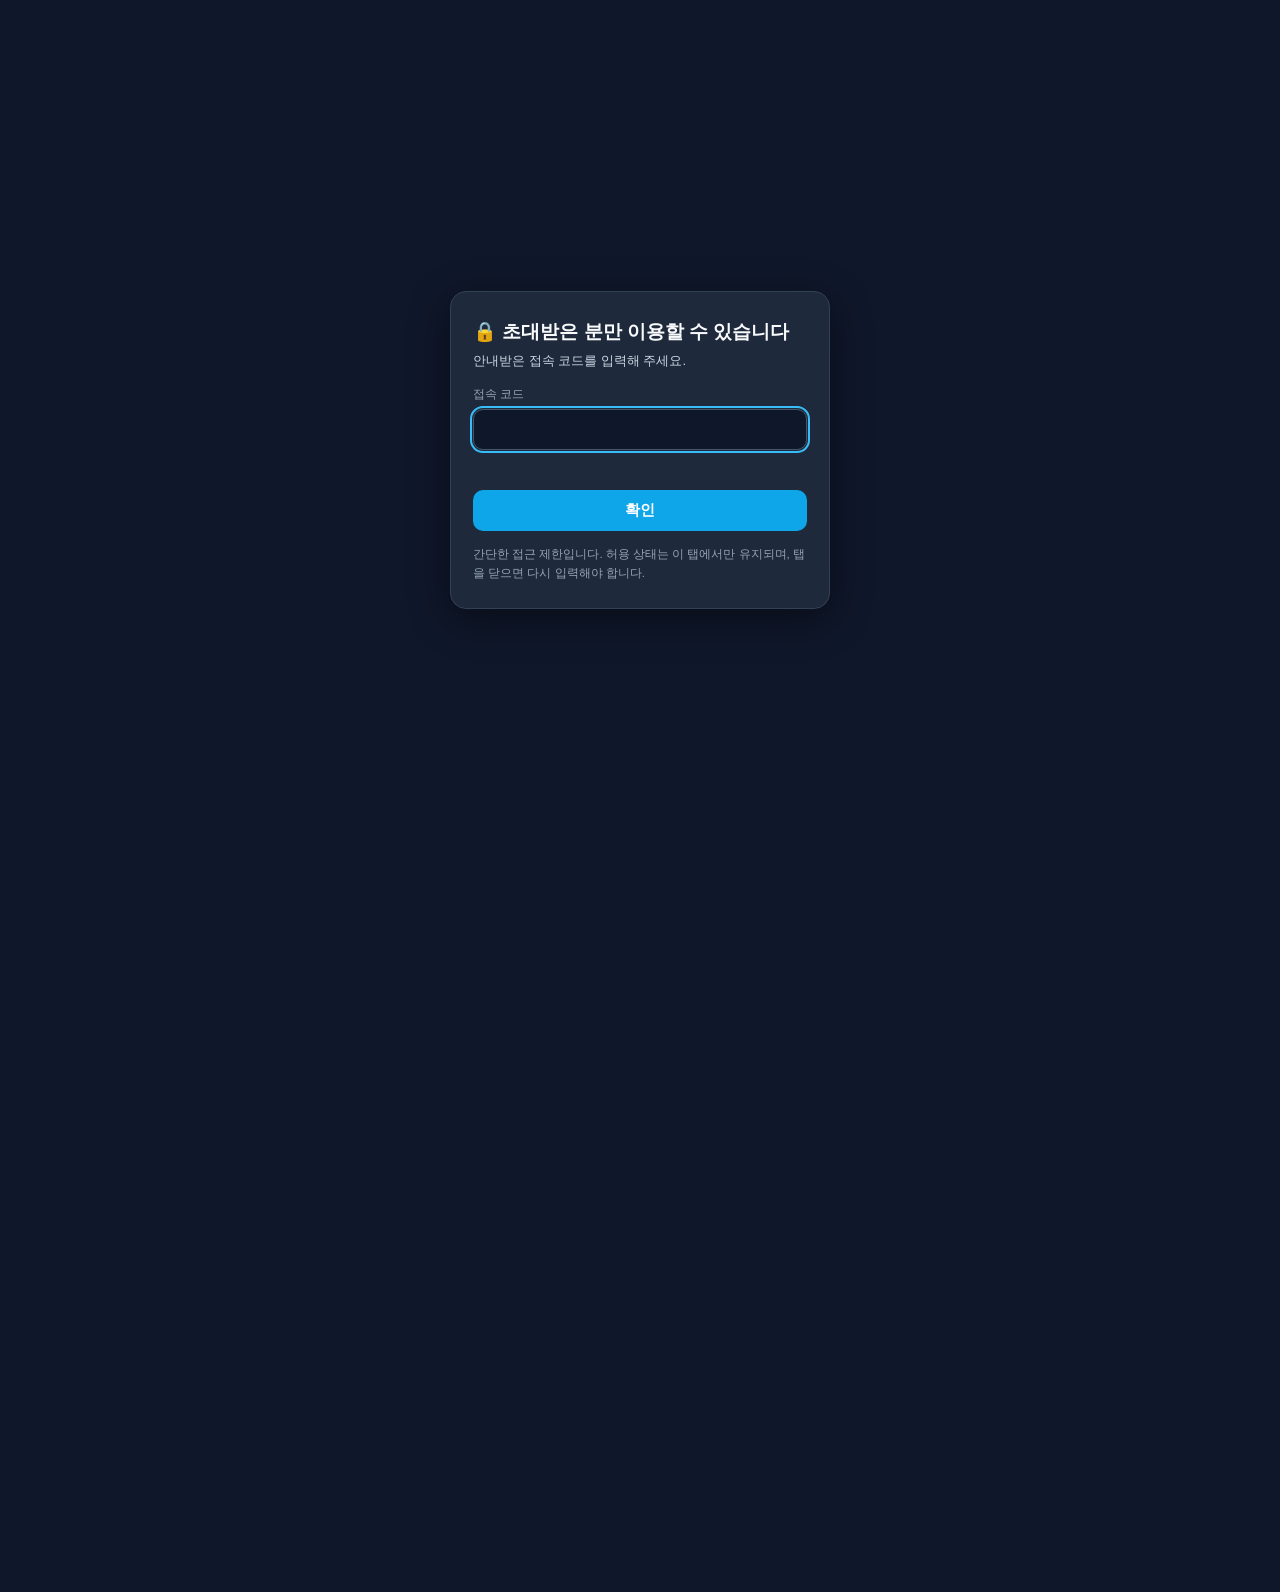
<file: docs/scenarios.html>
<!DOCTYPE html>
<html lang="ko">
<head>
  <meta charset="UTF-8" />
  <meta name="viewport" content="width=device-width, initial-scale=1.0" />
  <meta name="robots" content="noindex, nofollow, noarchive" />
  <script src="assets/site.js"></script>
  <title>시나리오 | 노후 현금흐름(CIF) 시뮬레이터</title>
  <link rel="stylesheet" href="styles.css" />
</head>
<body>
  <nav id="siteNav"></nav>
  <main class="doc-page">
    <h1>🗂️ 시나리오</h1>
    <p class="lead">기본 제공되는 은퇴 플랜입니다. 버튼을 누르면 해당 시나리오가 적용된 시뮬레이터가 바로 열립니다.</p>
    <div class="scn-card">
      <h3>1. 표준 균형 은퇴 플랜 (기본)</h3>
      <p>60세 사적연금·주식배당 개시 → 65세 국민연금 → 70세 주택연금 단계별 파이프라인</p>
      <a class="btn btn-primary" href="index.html?preset=1">이 시나리오로 열기</a>
    </div>
    <div class="scn-card">
      <h3>2. 배당·연금 조기은퇴 플랜 (56세)</h3>
      <p>56세 조기은퇴 후 고배당 포트폴리오와 연금저축/IRP를 즉시 개시하는 시나리오</p>
      <a class="btn btn-primary" href="index.html?preset=2">이 시나리오로 열기</a>
    </div>
    <div class="scn-card">
      <h3>3. 연기연금 + 주택연금 극대화 플랜</h3>
      <p>국민연금을 68세로 연기(+21.6% 증액)하고 65세부터 주택연금(비과세)을 적극 활용하는 절세 플랜</p>
      <a class="btn btn-primary" href="index.html?preset=3">이 시나리오로 열기</a>
    </div>
    <h2>📘 가이드 사례</h2>
    <p>학습 자료(<a href="learn.html">연금·투자 가이드</a>)의 예시를 시뮬레이터로 재현한 사례입니다. 열어서 값을 바꿔 보세요.</p>
    <div class="scn-card">
      <h3>연금저축 2억 · 55세부터 20년 수령</h3>
      <p>가이드 3-4: 매년 1,000만원씩 받을 때 총 세금 1,045만원</p>
      <a class="btn btn-primary" href="index.html?case=pension-55">이 사례로 열기</a>
    </div>
    <div class="scn-card">
      <h3>연금저축 2억 · 65세부터 20년 수령</h3>
      <p>가이드 3-4: 같은 금액을 늦게 받으면 총 세금 880만원</p>
      <a class="btn btn-primary" href="index.html?case=pension-65">이 사례로 열기</a>
      <a class="btn" href="compare.html?cases=pension-55,pension-65">두 사례 비교</a>
    </div>
    <div class="scn-card">
      <h3>ISA 3년 납입 후 연금저축으로 이전</h3>
      <p>가이드 1-4: ISA 만기 자금을 연금계좌로 옮기면 이전액의 10%(최대 300만원) 추가 세액공제</p>
      <a class="btn btn-primary" href="index.html?case=isa-transfer">이 사례로 열기</a>
    </div>
    <div class="scn-card">
      <h3>국민연금 조기 · 정상 · 연기 수령</h3>
      <p>가이드 3-5: 60세 조기(−30%) / 65세 / 70세 연기(+36%)에 따른 월 수령액과 총 수령액 비교</p>
      <a class="btn btn-primary" href="compare.html?cases=np-early,np-normal,np-late">세 사례 비교</a>
      <a class="btn" href="index.html?case=np-early">조기</a>
      <a class="btn" href="index.html?case=np-normal">정상</a>
      <a class="btn" href="index.html?case=np-late">연기</a>
    </div>
    <div class="scn-card">
      <h3>월배당 포트폴리오 (3억원, 원금 보존)</h3>
      <p>가이드 3-6: 수익률 4%(월 약 100만원)와 8%(월 약 200만원, 연 1,500만원 한도 초과) 비교</p>
      <a class="btn btn-primary" href="compare.html?cases=income-4,income-8">두 사례 비교</a>
      <a class="btn" href="index.html?case=income-4">4% 열기</a>
      <a class="btn" href="index.html?case=income-8">8% 열기</a>
    </div>
    <p>내 상황에 맞춘 조합은 시뮬레이터에서 값을 바꾼 뒤 <a href="index.html#scenario-panel">시나리오 저장</a>으로 보관할 수 있습니다.</p>
  </main>
  <footer class="disclaimer">
    ⚠️ 결과는 입력 가정에 따른 참고용 추정치이며 세무·재무·법률 자문이 아닙니다. 중요한 결정 전에는 공식 자료와 전문가를 통해 확인하세요.
  </footer>
  <script src="nav.js"></script>
</body>
</html>
</file>
<file: docs/styles.css>
/* -*- coding: utf-8 -*- */
:root {
  --bg-main: #0f172a;
  --bg-panel: #1e293b;
  --bg-card: #263349;
  --bg-input: #0f172a;
  --border-color: #334155;
  --border-focus: #38bdf8;
  --text-primary: #f8fafc;
  --text-secondary: #cbd5e1;
  --text-muted: #94a3b8;
  --accent-blue: #38bdf8;
  --accent-emerald: #10b981;
  --accent-amber: #f59e0b;
  --accent-rose: #f43f5e;
  --accent-purple: #a855f7;

  /* 자산별 고유 컬러 팔레트 */
  --c-salary: #14b8a6;   /* 근로소득(급여) - 틸/민트 */
  --c-np: #3b82f6;       /* 국민연금 - 로열 블루 */
  --c-dc: #06b6d4;       /* 퇴직연금 DC - 시안 */
  --c-irp: #10b981;      /* IRP - 에메랄드 */
  --c-ps: #8b5cf6;       /* 연금저축 - 바이올렛 */
  --c-priv: #6366f1;     /* 개인연금 - 인디고 */
  --c-stock: #f59e0b;    /* 주식투자액 - 앰버 골드 */
  --c-housing: #ec4899;  /* 주택연금 - 핑크 */
  --c-isa: #84cc16;      /* ISA - 라임 */
  --c-net: #ffffff;      /* 세후 실수령액 선 - 화이트 */
  --c-cost: #ef4444;     /* 세금+건보료 - 레드 */
}

* {
  box-sizing: border-box;
  margin: 0;
  padding: 0;
}

body {
  font-family: "Pretendard", "Malgun Gothic", -apple-system, BlinkMacSystemFont, "Segoe UI", Roboto, sans-serif;
  background-color: var(--bg-main);
  color: var(--text-primary);
  line-height: 1.45;
  font-size: 14px;
  overflow-x: hidden;
}

/* 상단 헤더 바 */
.top-header {
  display: flex;
  flex-wrap: wrap;
  align-items: center;
  justify-content: space-between;
  gap: 12px;
  padding: 12px 20px;
  background: linear-gradient(90deg, #0f172a 0%, #1e293b 100%);
  border-bottom: 1px solid var(--border-color);
  position: sticky;
  top: 0;
  z-index: 100;
}

.brand-area {
  display: flex;
  align-items: center;
  gap: 12px;
}

.brand-badge {
  background: linear-gradient(135deg, #3b82f6, #06b6d4);
  color: #fff;
  font-weight: 800;
  font-size: 13px;
  padding: 6px 10px;
  border-radius: 8px;
  letter-spacing: 0.5px;
}

.brand-title h1 {
  font-size: 18px;
  font-weight: 700;
  color: var(--text-primary);
}

.brand-title p {
  font-size: 12px;
  color: var(--text-muted);
}

.header-actions {
  display: flex;
  flex-wrap: wrap;
  align-items: center;
  gap: 8px;
}

.save-status {
  font-size: 12px;
  color: var(--accent-emerald);
  background: rgba(16, 185, 129, 0.12);
  border: 1px solid rgba(16, 185, 129, 0.3);
  padding: 5px 10px;
  border-radius: 6px;
  display: flex;
  align-items: center;
  gap: 6px;
}

.btn {
  cursor: pointer;
  border: 1px solid var(--border-color);
  background: var(--bg-card);
  color: var(--text-primary);
  padding: 7px 12px;
  border-radius: 6px;
  font-size: 12.5px;
  font-weight: 600;
  transition: all 0.15s ease;
  display: inline-flex;
  align-items: center;
  gap: 6px;
}

.btn:hover {
  border-color: var(--accent-blue);
  background: #334155;
}

.btn-primary {
  background: linear-gradient(135deg, #2563eb, #0284c7);
  border-color: #38bdf8;
  color: #fff;
}

.btn-primary:hover {
  background: linear-gradient(135deg, #1d4ed8, #0369a1);
}

.btn-danger {
  background: rgba(244, 63, 94, 0.15);
  border-color: rgba(244, 63, 94, 0.4);
  color: #fda4af;
}

.btn-danger:hover {
  background: rgba(244, 63, 94, 0.3);
}

/* 메인 레이아웃 (좌측 컨트롤 패널 + 우측 차트/분석 영역) */
.main-layout {
  display: grid;
  grid-template-columns: 430px 1fr;
  gap: 16px;
  padding: 16px 20px;
  max-width: 1920px;
  margin: 0 auto;
}

@media (max-width: 1200px) {
  .main-layout {
    grid-template-columns: 1fr;
  }
}

/* 좌측 컨트롤 사이드바 */
.sidebar-panel {
  display: flex;
  flex-direction: column;
  gap: 12px;
  max-height: calc(100vh - 86px);
  overflow-y: auto;
  padding-right: 4px;
  padding-bottom: 28px;
}

.sidebar-panel > * {
  flex-shrink: 0;
}

.sidebar-panel::-webkit-scrollbar {
  width: 6px;
}
.sidebar-panel::-webkit-scrollbar-thumb {
  background: #475569;
  border-radius: 4px;
}

.panel-box {
  background: var(--bg-panel);
  border: 1px solid var(--border-color);
  border-radius: 10px;
  padding: 14px;
  flex-shrink: 0;
}

.panel-box-header {
  display: flex;
  align-items: center;
  justify-content: space-between;
  margin-bottom: 10px;
  padding-bottom: 8px;
  border-bottom: 1px solid var(--border-color);
}

.panel-box-title {
  font-size: 14px;
  font-weight: 700;
  display: flex;
  align-items: center;
  gap: 8px;
}

/* 프리셋(상태 조합) 관리 바 */
.preset-list {
  display: flex;
  flex-direction: column;
  gap: 6px;
  max-height: 175px;
  overflow-y: auto;
  margin-top: 8px;
}

.preset-item {
  display: flex;
  align-items: center;
  justify-content: space-between;
  gap: 8px;
  background: var(--bg-card);
  border: 1px solid var(--border-color);
  border-radius: 7px;
  padding: 8px 10px;
  transition: border-color 0.15s;
}

.preset-item:hover {
  border-color: var(--accent-blue);
}

.preset-info {
  flex: 1;
  min-width: 0;
  cursor: pointer;
}

.preset-name {
  font-weight: 700;
  font-size: 13px;
  color: var(--text-primary);
  white-space: nowrap;
  overflow: hidden;
  text-overflow: ellipsis;
}

.preset-desc {
  font-size: 11px;
  color: var(--text-muted);
  white-space: nowrap;
  overflow: hidden;
  text-overflow: ellipsis;
}

.preset-Save-row {
  display: flex;
  gap: 6px;
  margin-top: 6px;
}

.input-text {
  background: var(--bg-input);
  border: 1px solid var(--border-color);
  color: var(--text-primary);
  border-radius: 6px;
  padding: 6px 10px;
  font-size: 12.5px;
  width: 100%;
}

.input-text:focus {
  outline: none;
  border-color: var(--border-focus);
}

/* 자산 탭 / 아코디언 카드 */
.asset-card {
  background: var(--bg-panel);
  border: 1px solid var(--border-color);
  border-radius: 10px;
  overflow: hidden;
  transition: border-color 0.15s;
  /* [버그수정] flex 컨테이너 안에서 overflow:hidden 카드가 높이 0까지 찌그러지는 현상 방지 */
  flex-shrink: 0;
}

#assetCardsContainer {
  flex-shrink: 0;
}

/* 목표 CIF 패널 */
.priority-item {
  display: grid;
  grid-template-columns: 22px 1fr auto auto;
  align-items: center;
  gap: 6px;
  background: var(--bg-card);
  border: 1px solid var(--border-color);
  border-radius: 6px;
  padding: 5px 8px;
  font-size: 12px;
}

.priority-item.is-manual {
  opacity: 0.55;
}

.priority-rank {
  font-weight: 800;
  color: var(--accent-amber);
  text-align: center;
}

.mini-btn {
  cursor: pointer;
  border: 1px solid var(--border-color);
  background: var(--bg-input);
  color: var(--text-secondary);
  border-radius: 4px;
  padding: 1px 6px;
  font-size: 11px;
}

.mini-btn:hover {
  border-color: var(--accent-blue);
  color: var(--text-primary);
}

.auto-note {
  font-size: 11.5px;
  color: #fde68a;
  background: rgba(245, 158, 11, 0.1);
  border: 1px dashed rgba(245, 158, 11, 0.45);
  border-radius: 6px;
  padding: 6px 8px;
}

.opt-result {
  margin-top: 8px;
  display: flex;
  flex-direction: column;
  gap: 5px;
}

.opt-row {
  background: var(--bg-card);
  border: 1px solid var(--border-color);
  border-radius: 6px;
  padding: 6px 8px;
  font-size: 11.5px;
  display: grid;
  grid-template-columns: 1fr auto;
  gap: 6px;
  align-items: center;
}

.opt-row.best {
  border-color: var(--accent-amber);
}

.asset-card.disabled-asset {
  opacity: 0.55;
}

.asset-card-header {
  display: flex;
  align-items: center;
  justify-content: space-between;
  padding: 11px 14px;
  background: var(--bg-card);
  cursor: pointer;
  user-select: none;
}

.asset-title-wrap {
  display: flex;
  align-items: center;
  gap: 9px;
  font-weight: 700;
  font-size: 13.5px;
}

.color-dot {
  width: 11px;
  height: 11px;
  border-radius: 50%;
  display: inline-block;
  flex-shrink: 0;
}

.asset-header-right {
  display: flex;
  align-items: center;
  gap: 10px;
}

.asset-summary-badge {
  font-size: 11.5px;
  color: var(--text-secondary);
  background: rgba(15, 23, 42, 0.6);
  padding: 2px 8px;
  border-radius: 99px;
}

.asset-card-body {
  padding: 12px 14px;
  display: flex;
  flex-direction: column;
  gap: 10px;
  border-top: 1px solid var(--border-color);
}

.asset-card-body.collapsed {
  display: none;
}

/* 컨트롤 행 (슬라이더 + 숫자 입력) */
.control-row {
  display: flex;
  flex-direction: column;
  gap: 4px;
}

.control-label-line {
  display: flex;
  justify-content: space-between;
  align-items: center;
  font-size: 12px;
  color: var(--text-secondary);
}

.control-hint {
  font-size: 11px;
  color: var(--accent-blue);
  font-weight: 600;
}

.control-inputs {
  display: grid;
  grid-template-columns: 1fr 92px;
  align-items: center;
  gap: 10px;
}

input[type="range"] {
  width: 100%;
  accent-color: var(--accent-blue);
  cursor: pointer;
  height: 5px;
}

.num-input-wrap {
  position: relative;
  display: flex;
  align-items: center;
}

.num-input {
  width: 100%;
  background: var(--bg-input);
  border: 1px solid var(--border-color);
  color: var(--text-primary);
  border-radius: 6px;
  padding: 5px 24px 5px 8px;
  font-size: 12.5px;
  font-weight: 600;
  text-align: right;
}

.num-input:focus {
  outline: none;
  border-color: var(--border-focus);
}

.unit-suffix {
  position: absolute;
  right: 6px;
  font-size: 10.5px;
  color: var(--text-muted);
  pointer-events: none;
}

.select-input {
  width: 100%;
  background: var(--bg-input);
  border: 1px solid var(--border-color);
  color: var(--text-primary);
  border-radius: 6px;
  padding: 6px 8px;
  font-size: 12.5px;
}

.checkbox-row {
  display: flex;
  align-items: center;
  justify-content: space-between;
  gap: 8px;
  font-size: 12px;
  color: var(--text-secondary);
  padding: 4px 0;
}

.checkbox-row input[type="checkbox"] {
  width: 16px;
  height: 16px;
  accent-color: var(--accent-blue);
  cursor: pointer;
}

/* 우측 대시보드 영역 */
.dashboard-area {
  display: flex;
  flex-direction: column;
  gap: 14px;
  min-width: 0;
  max-height: calc(100vh - 86px);
  overflow-y: auto;
  padding-right: 4px;
  padding-bottom: 28px;
}

.dashboard-area::-webkit-scrollbar {
  width: 6px;
}
.dashboard-area::-webkit-scrollbar-thumb {
  background: #475569;
  border-radius: 4px;
}

/* 상단 핵심 지표 KPI 카드 그리드 */
.kpi-grid {
  display: grid;
  grid-template-columns: repeat(6, 1fr);
  gap: 10px;
}

@media (max-width: 1450px) {
  .kpi-grid {
    grid-template-columns: repeat(3, 1fr);
  }
}

@media (max-width: 800px) {
  .kpi-grid {
    grid-template-columns: repeat(2, 1fr);
  }
}

.kpi-card {
  background: var(--bg-panel);
  border: 1px solid var(--border-color);
  border-radius: 10px;
  padding: 12px 14px;
  display: flex;
  flex-direction: column;
  gap: 4px;
}

.kpi-label {
  font-size: 11.5px;
  color: var(--text-muted);
  font-weight: 600;
}

.kpi-value {
  font-size: 20px;
  font-weight: 800;
  color: var(--text-primary);
}

.kpi-sub {
  font-size: 11.5px;
  color: var(--text-secondary);
}

/* 차트 컨테이너 */
.chart-card {
  background: var(--bg-panel);
  border: 1px solid var(--border-color);
  border-radius: 10px;
  padding: 14px 16px;
  position: relative;
}

.chart-header {
  display: flex;
  flex-wrap: wrap;
  align-items: center;
  justify-content: space-between;
  gap: 10px;
  margin-bottom: 10px;
}

.chart-title-group h2 {
  font-size: 15px;
  font-weight: 700;
  color: var(--text-primary);
}

.chart-title-group p {
  font-size: 12px;
  color: var(--text-muted);
}

.chart-controls {
  display: flex;
  align-items: center;
  gap: 8px;
  flex-wrap: wrap;
}

.segmented-control {
  display: inline-flex;
  background: var(--bg-input);
  border: 1px solid var(--border-color);
  border-radius: 6px;
  padding: 2px;
}

.seg-btn {
  border: none;
  background: transparent;
  color: var(--text-muted);
  padding: 4px 10px;
  font-size: 12px;
  font-weight: 600;
  border-radius: 4px;
  cursor: pointer;
}

.seg-btn.active {
  background: var(--bg-card);
  color: var(--accent-blue);
}

.legend-bar {
  display: flex;
  flex-wrap: wrap;
  gap: 12px;
  margin-bottom: 8px;
  padding: 6px 10px;
  background: rgba(15, 23, 42, 0.45);
  border-radius: 6px;
  font-size: 12px;
}

.legend-item {
  display: flex;
  align-items: center;
  gap: 6px;
  color: var(--text-secondary);
}

.canvas-wrapper {
  position: relative;
  width: 100%;
  height: 360px;
}

.canvas-wrapper.secondary-canvas {
  height: 250px;
}

canvas.sim-canvas {
  width: 100%;
  height: 100%;
  display: block;
  cursor: crosshair;
}

/* 차트 툴팁 */
.chart-tooltip {
  position: fixed;
  pointer-events: none;
  background: rgba(15, 23, 42, 0.97);
  border: 1px solid #475569;
  box-shadow: 0 12px 30px rgba(0, 0, 0, 0.65);
  border-radius: 8px;
  padding: 12px 14px;
  font-size: 12px;
  color: var(--text-primary);
  z-index: 9999;
  min-width: 460px;
  max-width: 540px;
  display: none;
}

.tt-grid-2col {
  display: grid;
  grid-template-columns: 1fr 1fr;
  gap: 14px;
  margin-top: 4px;
}

.tt-col-title {
  font-weight: 700;
  font-size: 11.5px;
  color: #94a3b8;
  margin-bottom: 5px;
  padding-bottom: 3px;
  border-bottom: 1px dashed #334155;
  display: flex;
  align-items: center;
  gap: 4px;
}

.tt-summary-box {
  margin-top: 8px;
  padding-top: 8px;
  border-top: 1px solid #334155;
  background: rgba(30, 41, 59, 0.45);
  border-radius: 6px;
  padding: 8px 10px;
}

.tt-title {
  font-weight: 800;
  font-size: 13px;
  margin-bottom: 6px;
  padding-bottom: 5px;
  border-bottom: 1px solid #334155;
  color: var(--accent-blue);
}

.tt-row {
  display: flex;
  justify-content: space-between;
  align-items: center;
  gap: 12px;
  margin: 2px 0;
}

.tt-divider {
  border-top: 1px dashed #334155;
  margin: 5px 0;
}

/* 연도별 상세 데이터 테이블 */
.table-wrapper {
  max-height: 340px;
  overflow: auto;
  border: 1px solid var(--border-color);
  border-radius: 8px;
}

table.sim-table {
  width: 100%;
  border-collapse: collapse;
  font-size: 12px;
  text-align: right;
}

table.sim-table th,
table.sim-table td {
  padding: 7px 10px;
  border-bottom: 1px solid #1e293b;
  white-space: nowrap;
}

/* 국민연금 ~ 세후실수령 항목 동일 폭 및 여러줄 표시 지정 */
table.sim-table th.col-cif,
table.sim-table td.cif-cell,
table.sim-table td.col-cif-val {
  width: 82px;
  min-width: 82px;
  max-width: 82px;
  text-align: right;
  box-sizing: border-box;
}

table.sim-table th.col-cif {
  white-space: normal;
  line-height: 1.25;
  vertical-align: middle;
  text-align: center;
}

table.sim-table th {
  position: sticky;
  top: 0;
  background: #0f172a;
  color: var(--text-secondary);
  font-weight: 700;
  z-index: 2;
  border-bottom: 1px solid var(--border-color);
}

table.sim-table td:first-child,
table.sim-table th:first-child {
  text-align: left;
  position: sticky;
  left: 0;
  background: #162033;
  font-weight: 700;
}

table.sim-table tr:hover td {
  background: rgba(56, 189, 248, 0.08);
}

.tax-badge {
  display: inline-block;
  padding: 2px 6px;
  border-radius: 4px;
  font-size: 11px;
  background: rgba(56, 189, 248, 0.15);
  color: #7dd3fc;
}


/* 면책 고지 */
.disclaimer {
  margin: 16px 20px 24px;
  padding: 12px 16px;
  font-size: 12px;
  line-height: 1.6;
  color: #94a3b8;
  border: 1px solid rgba(148, 163, 184, 0.3);
  border-radius: 8px;
}

.assumptions summary { cursor: pointer; color: #cbd5e1; }
.assumptions ul { margin: 8px 0 0; padding-left: 20px; }
.assumptions li { margin: 3px 0; }

/* 공통 메뉴 및 정보 페이지 */
.site-nav { display: flex; flex-wrap: wrap; gap: 6px; padding: 8px 20px; background: var(--bg-panel); border-bottom: 1px solid var(--border-color); position: sticky; top: 0; z-index: 50; }
.site-nav a { color: var(--text-secondary); text-decoration: none; padding: 6px 12px; border-radius: 8px; font-size: 13px; font-weight: 600; }
.site-nav a:hover { background: var(--bg-card); color: var(--text-primary); }
.site-nav a.active { background: rgba(56, 189, 248, 0.15); color: var(--accent-blue); }
.doc-page { max-width: 860px; margin: 0 auto; padding: 24px 20px 48px; line-height: 1.7; }
.doc-page h1 { font-size: 24px; margin-bottom: 6px; }
.doc-page .lead { color: var(--text-muted); margin-bottom: 20px; }
.doc-page h2 { font-size: 17px; margin: 26px 0 8px; color: var(--accent-blue); }
.doc-page ul, .doc-page ol { padding-left: 22px; }
.doc-page li { margin: 4px 0; }
.doc-page a { color: var(--accent-blue); }
.doc-page table { width: 100%; border-collapse: collapse; margin: 8px 0; font-size: 13px; }
.doc-page th, .doc-page td { border: 1px solid var(--border-color); padding: 6px 10px; text-align: left; }
.doc-page th { background: var(--bg-panel); }
.scn-card { background: var(--bg-panel); border: 1px solid var(--border-color); border-radius: 12px; padding: 16px; margin: 12px 0; }
.scn-card h3 { font-size: 16px; margin-bottom: 4px; }
.scn-card p { color: var(--text-secondary); margin-bottom: 10px; }
.scn-card .btn { display: inline-block; text-decoration: none; }
html { scroll-behavior: smooth; }
.disclaimer a { color: var(--accent-blue); }

/* 위험 신호 / 가정 흔들어 보기 */
.warnings-box { display: flex; flex-direction: column; gap: 6px; }
.wn { padding: 9px 14px; border-radius: 8px; font-size: 13px; line-height: 1.5; border-left: 4px solid; background: var(--bg-panel); }
.wn-danger { border-color: var(--accent-rose); background: rgba(244,63,94,.10); }
.wn-warn { border-color: var(--accent-amber); background: rgba(245,158,11,.10); }
.wn-info { border-color: var(--accent-blue); background: rgba(56,189,248,.08); }
.wn-ok { border-color: var(--accent-emerald); background: rgba(16,185,129,.08); }
.stress-summary { cursor: pointer; font-size: 15px; }
.stress-body h3 { font-size: 14px; margin: 14px 0 6px; color: var(--accent-blue); }
.stress-body .pos { color: var(--accent-emerald); }
.stress-body .neg { color: var(--accent-rose); }
.hint { color: var(--text-muted); font-size: 12px; font-weight: 400; }

/* ===== 모바일/태블릿 최적화 (결과 우선, 입력 패널은 그 아래) ===== */
.mobile-tabbar { display: none; }
@media (max-width: 1200px) {
  .top-header { position: static; }
  .site-nav { overflow-x: auto; flex-wrap: nowrap; scrollbar-width: none; }
  .site-nav::-webkit-scrollbar { display: none; }
  .site-nav a { white-space: nowrap; }
  .main-layout { padding: 12px; }
  /* 결과(그래프·요약)를 입력 패널보다 먼저 */
  .dashboard-area { order: -1; }
  /* 안쪽 스크롤 제거: 페이지 스크롤 하나로 */
  .sidebar-panel { max-height: none; overflow: visible; padding-right: 0; }
  #result-area, #input-area, #cif-chart, #detail-table { scroll-margin-top: 56px; }
  body { padding-bottom: 64px; }
  .mobile-tabbar {
    display: flex; position: fixed; left: 0; right: 0; bottom: 0; z-index: 60;
    background: var(--bg-panel); border-top: 1px solid var(--border-color);
    padding-bottom: env(safe-area-inset-bottom);
  }
  .mobile-tabbar a {
    flex: 1; text-align: center; padding: 12px 4px; font-size: 13px; font-weight: 700;
    color: var(--text-secondary); text-decoration: none;
  }
  .mobile-tabbar a:active { background: var(--bg-card); color: var(--accent-blue); }
}
@media (max-width: 640px) {
  .top-header { padding: 10px 12px; gap: 8px; }
  .brand-title h1 { font-size: 17px; }
  .brand-title p { display: none; }
  .header-actions .btn { padding: 6px 9px; font-size: 12px; }
  .kpi-value { font-size: 20px; }
  .kpi-card { padding: 10px; }
  .chart-header { flex-direction: column; align-items: stretch; gap: 8px; }
  .chart-controls { flex-wrap: wrap; }
  .legend-bar { font-size: 11px; gap: 6px 10px; }
  .disclaimer { margin: 12px; }
}
@media (max-width: 1200px) {
  .main-layout > * { min-width: 0; }
  .preset-Save-row { flex-wrap: wrap; }
  .preset-Save-row .input-text { min-width: 0; flex: 1 1 160px; }
}
@media (max-width: 640px) {
  .brand-area { gap: 8px; }
  .brand-badge { font-size: 10px; padding: 6px 8px; }
  .save-status { font-size: 11px; padding: 4px 8px; }
  .header-actions { gap: 6px; }
  .header-actions .btn { padding: 5px 8px; font-size: 11px; white-space: nowrap; }
  .kpi-value { font-size: 16px; overflow-wrap: anywhere; }
  .kpi-label { font-size: 11.5px; }
}

/* 입력 도움말 · 범위 경고 */
.help-btn { width: 18px; height: 18px; margin-left: 6px; padding: 0; border-radius: 50%; border: 1px solid var(--border-color); background: var(--bg-card); color: var(--accent-blue); font-size: 11px; font-weight: 800; cursor: pointer; line-height: 1; flex: 0 0 auto; }
.help-btn:hover, .help-btn[aria-expanded="true"] { background: rgba(56,189,248,.2); }
.help-pop { margin-top: 6px; padding: 8px 10px; border-radius: 8px; background: rgba(56,189,248,.08); border-left: 3px solid var(--accent-blue); color: var(--text-secondary); font-size: 12px; line-height: 1.55; }
.help-pop[hidden], .range-msg[hidden] { display: none; }
.range-msg { margin-top: 4px; font-size: 11.5px; color: var(--accent-amber); }
.num-input.invalid { border-color: var(--accent-amber) !important; }
.control-label-line .help-btn { margin-right: auto; }

/* ===== 인쇄(리포트/PDF) ===== */
.print-summary { display: none; }
@page { size: A4 landscape; margin: 10mm; }
@media print {
  * { -webkit-print-color-adjust: exact; print-color-adjust: exact; }
  html, body { background: #fff !important; color: #111 !important; }
  .site-nav, .top-header, .mobile-tabbar, #input-area, .help-btn, .help-pop,
  #btnExportCsv, .chart-controls, .stress-summary .hint, .legend-bar + .hint { display: none !important; }
  html, body { overflow: visible !important; height: auto !important; }
  .main-layout { display: block; padding: 0; }
  .dashboard-area { display: block; max-height: none !important; overflow: visible !important; height: auto !important; }
  .print-summary { display: block; margin-bottom: 10px; color: #111; }
  .print-summary h1 { font-size: 20px; margin-bottom: 2px; }
  .print-summary h3 { font-size: 13px; margin: 10px 0 4px; }
  .ps-meta { font-size: 11px; color: #444; margin-bottom: 6px; }
  .ps-table { width: 100%; border-collapse: collapse; font-size: 11px; }
  .ps-table th, .ps-table td { border: 1px solid #999; padding: 3px 6px; text-align: left; color: #111; background: #fff; }
  .ps-table th { background: #eef2f7; width: 11%; white-space: nowrap; }
  /* 차트·KPI 카드는 어두운 배경 그대로 인쇄(캔버스 글자색이 밝음) */
  .kpi-card, .chart-card { break-inside: avoid; margin-bottom: 8px; }
  .kpi-grid { grid-template-columns: repeat(3, 1fr); }
  .warnings-box .wn { color: #111; background: #fff; border: 1px solid #bbb; border-left-width: 4px; }
  .canvas-wrapper { height: 300px; }
  .canvas-wrapper.secondary-canvas { height: 210px; }
  /* 표와 가정 흔들어 보기는 흰 배경·검정 글자 */
  #stressPanel, #detail-table { background: #fff !important; border-color: #999 !important; color: #111 !important; }
  #stressPanel *, #detail-table * { color: #111 !important; background: transparent !important; border-color: #bbb !important; }
  .table-wrapper { max-height: none !important; overflow: visible !important; }
  table.sim-table { font-size: 7.5px; width: 100% !important; min-width: 0 !important; table-layout: auto; }
  table.sim-table th, table.sim-table td { min-width: 0 !important; width: auto !important; padding: 2px 3px !important; white-space: normal !important; }
  .tax-badge { font-size: 7px !important; padding: 0 !important; line-height: 1.2 !important; border: 0 !important; }
  table.sim-table td { line-height: 1.2; }
  #detail-table .cif-cell, #detail-table .tax-cell, #detail-table .balance-cell, #detail-table .delta-cell { text-decoration: none !important; }
  table.sim-table thead { display: table-header-group; }
  table.sim-table tr { break-inside: avoid; }
  .stress-body .pos { color: #0a7a4a !important; } .stress-body .neg { color: #b4233a !important; }
  .disclaimer { color: #333; border-color: #999; margin: 8px 0; font-size: 10px; }
}

/* 몬테카를로 */
.mc-controls { display: flex; flex-wrap: wrap; gap: 12px; align-items: end; margin: 10px 0; }
.mc-controls label { display: flex; flex-direction: column; gap: 4px; font-size: 12px; color: var(--text-secondary); }
.mc-head { display: flex; gap: 16px; align-items: center; margin: 8px 0 12px; }
.mc-big { font-size: 40px; font-weight: 800; line-height: 1; min-width: 110px; }
.mc-big.pos { color: var(--accent-emerald); } .mc-big.neg { color: var(--accent-rose); }
.mc-charts { display: grid; grid-template-columns: 1fr 1fr; gap: 14px; margin: 12px 0; }
.mc-charts svg { width: 100%; height: auto; display: block; }
.mc-charts h3 { font-size: 13px; margin-bottom: 4px; }
@media (max-width: 800px) { .mc-charts { grid-template-columns: 1fr; } .mc-head { flex-direction: column; align-items: flex-start; } }
@media print { #mcPanel, #strategyPanel { background: #fff !important; color: #111 !important; } #mcPanel *, #strategyPanel * { color: #111 !important; background: transparent !important; } .mc-controls { display: none !important; } }

/* 목표 역산 */
.rv-grid { display: grid; grid-template-columns: 1fr 1fr; gap: 12px; margin: 10px 0; }
.rv-card { background: var(--bg-card); border: 1px solid var(--border-color); border-radius: 12px; padding: 14px; }
.rv-label { font-size: 12.5px; color: var(--text-secondary); margin-bottom: 6px; }
.rv-big { font-size: 30px; font-weight: 800; line-height: 1.1; }
.rv-big span { font-size: 14px; font-weight: 600; color: var(--text-muted); }
.rv-big.pos, .rv-sub .pos { color: var(--accent-emerald); } .rv-big.neg, .rv-sub .neg { color: var(--accent-rose); }
.rv-sub { font-size: 13px; color: var(--text-secondary); margin-top: 6px; line-height: 1.5; }
@media (max-width: 800px) { .rv-grid { grid-template-columns: 1fr; } }
@media print { #reversePanel { display: none; } }

/* 가이드 사례 배너 */
.case-banner { display: flex; gap: 12px; justify-content: space-between; align-items: flex-start; padding: 12px 16px; border-radius: 10px; border: 1px solid rgba(168,85,247,.5); background: rgba(168,85,247,.1); font-size: 13px; line-height: 1.6; }
.case-banner[hidden] { display: none; }
.case-banner p { margin-top: 3px; color: var(--text-secondary); }
.case-banner a { color: var(--accent-blue); }
@media print { .case-banner { display: none !important; } }

/* 접속 코드 잠금 버튼 */
.site-nav .nav-lock { margin-left: auto; background: transparent; border: 1px solid var(--border-color); color: var(--text-muted); border-radius: 8px; padding: 6px 10px; font-size: 12px; cursor: pointer; white-space: nowrap; }
.site-nav .nav-lock:hover { color: var(--text-primary); background: var(--bg-card); }
@media print { .nav-lock { display: none !important; } }
</file>
<file: docs/learn.css>
/* 연금·투자 가이드 페이지 전용 스타일 */
.learn { max-width: 900px; }
.learn h2 { scroll-margin-top: 64px; }
.learn h3 { font-size: 15px; margin: 18px 0 6px; color: var(--text-primary); scroll-margin-top: 64px; }
.learn .crumb { font-size: 12.5px; color: var(--text-muted); margin-bottom: 8px; }
.learn .hint { color: var(--text-muted); font-size: 12.5px; }
.learn .closing { margin-top: 24px; padding: 12px 16px; border-radius: 10px; background: rgba(16,185,129,.1); color: var(--accent-emerald); font-weight: 700; }
.learn .tbl-wrap { overflow-x: auto; margin: 8px 0 12px; -webkit-overflow-scrolling: touch; }
.learn table { min-width: 420px; }
.learn tbody tr:nth-child(even) td { background: rgba(255,255,255,.03); }
.learn .toc { background: var(--bg-panel); border: 1px solid var(--border-color); border-radius: 12px; padding: 12px 18px; margin: 14px 0; }
.learn .toc ol { columns: 2; column-gap: 28px; margin-top: 6px; }
.learn .callout { border-left: 4px solid var(--accent-blue); background: rgba(56,189,248,.08); border-radius: 0 10px 10px 0; padding: 10px 14px; margin: 12px 0; }
.learn .callout p { margin-top: 4px; font-size: 13.5px; line-height: 1.65; }
.learn .callout.warn { border-color: var(--accent-amber); background: rgba(245,158,11,.09); }
.learn .callout.tip { border-color: var(--accent-emerald); background: rgba(16,185,129,.09); }
.learn .callout.note { border-color: #a855f7; background: rgba(168,85,247,.09); }
.learn .two-col { display: grid; grid-template-columns: 1fr 1fr; gap: 16px; }
.learn .pager { display: flex; justify-content: space-between; gap: 12px; margin-top: 28px; flex-wrap: wrap; }
.learn .pager a { padding: 8px 14px; border: 1px solid var(--border-color); border-radius: 10px; text-decoration: none; background: var(--bg-panel); }
.learn-grid { display: grid; grid-template-columns: repeat(auto-fill, minmax(260px, 1fr)); gap: 14px; margin: 16px 0; }
.learn-card { display: flex; flex-direction: column; gap: 8px; padding: 16px; background: var(--bg-panel); border: 1px solid var(--border-color); border-radius: 14px; text-decoration: none; color: var(--text-secondary); }
.learn-card:hover, .learn-card:focus-visible { border-color: var(--accent-blue); background: var(--bg-card); }
.learn-card strong { font-size: 16px; color: var(--text-primary); }
.learn-tag { align-self: flex-start; font-size: 11px; font-weight: 700; padding: 2px 8px; border-radius: 999px; background: rgba(56,189,248,.15); color: var(--accent-blue); }
.learn-meta { font-size: 12px; color: var(--text-muted); margin-top: auto; }
/* TOP3 카드 */
.top3 { display: grid; grid-template-columns: repeat(3, 1fr); gap: 14px; margin: 16px 0 6px; }
.t3 { border-radius: 16px; padding: 16px; border: 2px solid; background: var(--bg-panel); }
.t3 h2 { margin: 0 0 10px; font-size: 20px; color: var(--text-primary); }
.t3 h2 small { display: block; font-size: 13px; font-weight: 500; color: var(--text-muted); }
.t3 dl { display: grid; grid-template-columns: 44px 1fr; gap: 8px 10px; }
.t3 dt { font-weight: 800; font-size: 12px; padding: 2px 6px; border-radius: 999px; text-align: center; align-self: start; background: var(--bg-card); }
.t3 dd { font-size: 14px; line-height: 1.5; }
.t3-isa { border-color: #14b8a6; } .t3-ps { border-color: #f59e0b; } .t3-irp { border-color: #ec4899; }
@media (max-width: 800px) { .top3 { grid-template-columns: 1fr; } .learn .toc ol { columns: 1; } .learn .two-col { grid-template-columns: 1fr; } }
@media print { .learn .callout, .learn .toc, .t3, .learn-card { background: #fff !important; color: #111 !important; border-color: #999 !important; } .learn * { color: #111 !important; } .site-nav, .pager { display: none !important; } }
.learn a.learn-card { color: var(--text-secondary); } .learn a.learn-card strong { color: var(--text-primary); }

.learn .case-actions { display: flex; flex-wrap: wrap; gap: 8px; margin: 10px 0; }
.learn .case-actions .btn { text-decoration: none; display: inline-block; }
</file>
